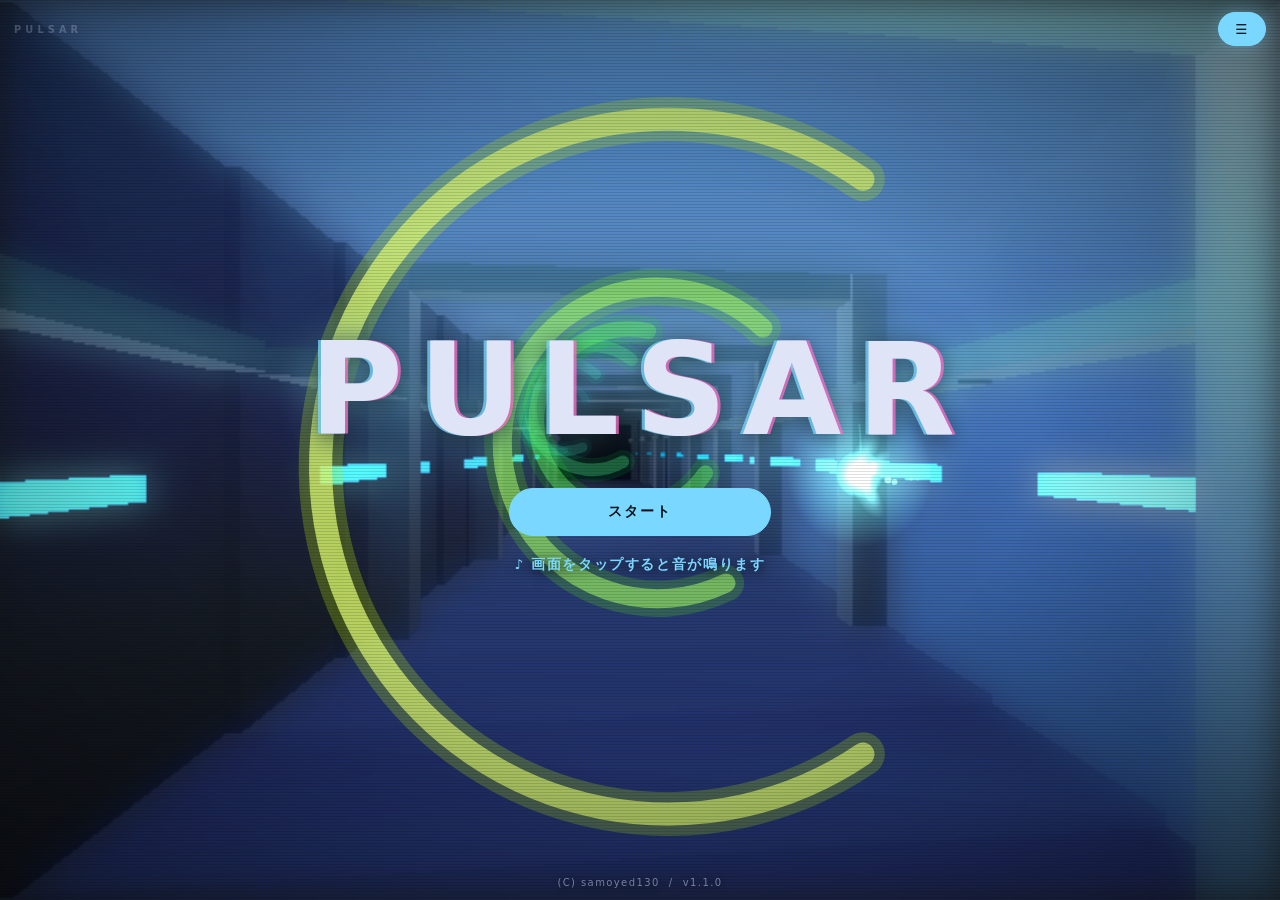
<file: index.html>
﻿<!DOCTYPE html>
<html lang="ja">
<head>
<meta charset="UTF-8">
<meta name="viewport" content="width=device-width, initial-scale=1.0, viewport-fit=cover">
<title>PULSAR</title>
<meta name="description" content="外部ライブラリを使わず、Canvas 2D と Web Audio だけで書いたメガデモ。トンネルの区間では画面に触れると操縦できます。">
<meta name="theme-color" content="#04050a">

<!--
  ホーム画面に追加したときは、ブラウザの枠なしで開く。

  iPhone の Safari には要素を全画面にする仕組みが無い（iPad は対応した）。
  ホーム画面から起動したときだけ、アドレスバーもツールバーも消える。
  メニューのフルスクリーンを出せない端末では、これが唯一の全画面になる。

  `apple-` の2つは、manifest に対応する前の Safari 向けの指定。
-->
<link rel="manifest" href="manifest.json">
<meta name="apple-mobile-web-app-capable" content="yes">
<meta name="apple-mobile-web-app-status-bar-style" content="black-translucent">
<meta name="apple-mobile-web-app-title" content="PULSAR">
<link rel="apple-touch-icon" href="assets/icon.svg?v=60">
<link rel="icon" href="assets/icon.svg?v=60" type="image/svg+xml">
<!--
  末尾の ?v= は、直したものを確実に届けるための版番号。

  GitHub Pages は 10 分間のキャッシュを指示するため、直後に開いた人は
  古いままの見た目になる。文字が読めないといった不具合を直しても、
  そのあいだは直っていないように見えてしまう。

  見た目や動きを直したら、この番号を1つ進めること。
-->
<link rel="stylesheet" href="style.css?v=60">
</head>
<body>

<canvas id="stage"></canvas>

<!-- 走査線と周辺減光。ブラウン管風の質感を CSS だけで足す -->
<div class="crt" aria-hidden="true"></div>
<div class="vignette" aria-hidden="true"></div>

<!--
  タイトル画面。背後ではデモが流れ続ける（アトラクトモード）。
  どこを押しても始まるよう、画面全体を受け口にしている。
-->
<div id="title">
  <div class="titleInner">
    <h1 class="titleLogo">PULSAR</h1>
    <!-- 開放済みのステージぶんだけボタンが並ぶ（起動時に組み立てる） -->
    <div class="stageSelect" id="stageSelect"></div>
    <p class="titleHint" id="titleHint">♪ 音を出して遊んでください</p>
  </div>

  <!--
    作者と版。タイトルにだけ出す。
    走り出したら画面から消し、遊びの邪魔をしない。
  -->
  <p class="titleFoot">(C) samoyed130 &nbsp;/&nbsp; v1.1.0</p>
</div>

<!--
  ステージ踏破などの知らせ。

  上の小さい行（signHead）は「どのステージの話か」を添えるためのもの。
  同じ「CLEAR!」でも、どこを抜けたのかが一目で分かる。
-->
<div id="banner" hidden aria-live="polite">
  <span class="signHead" id="bannerHead" hidden></span>
  <span id="bannerText"></span>
</div>

<!-- 3・2・1 のカウントダウン。ステージの頭では番号を添える -->
<div id="countdown" hidden aria-hidden="true">
  <span class="signHead" id="countdownHead" hidden></span>
  <span id="countdownNum">3</span>
</div>

<!-- 取り消せない操作の確認。訊く内容は開くときに差し替える -->
<div id="confirm" hidden>
  <div class="confirmPanel" role="dialog" aria-modal="true" aria-labelledby="confirmTitle">
    <h2 id="confirmTitle">タイトルへ戻りますか</h2>
    <div class="confirmButtons">
      <button id="confirmYes" type="button" class="primary">はい</button>
      <button id="confirmNo" type="button">いいえ</button>
    </div>
  </div>
</div>

<!--
  画面に出すのはメニューだけにする。
  設定はどれも遊びながら触るものではないので、常に並べておく必要がない。
  絵を覆う面積が減り、スマートフォンでは特に効く。
-->
<div id="hud">
  <span class="brand">PULSAR</span>
  <!-- 三本線だけで意味が通るので、文字は添えない（読み上げ用の名前は付ける） -->
  <button id="menuBtn" type="button" aria-label="メニュー">☰</button>
</div>

<!--
  FPS 表示。絵の上ではなく、画面の一番手前に置く。
  絵に描くとグレアでにじみ、メニューを開くとぼかしの向こう側になって
  読めなくなる。測るための数字なので、何にも邪魔されない場所に出す。
-->
<div id="fps" hidden aria-hidden="true"></div>

<!--
  メニュー。走行中に開くと一時停止を兼ねる。
  「止める」「設定する」「やめる」は同じ場面で使うものなので、
  入口を1つにまとめたほうが迷わない。
-->
<div id="menu" hidden>
  <!--
    見出しの「メニュー」は置かない。ここまで来た人には、並んでいる
    項目そのものが何の画面かを示している。読み上げ用の名前だけ付ける。
  -->
  <div class="menuPanel" role="dialog" aria-modal="true" aria-label="メニュー">
    <!-- 走行中だけ、今どのステージにいるかを出す -->
    <p class="menuStage" id="menuStage" hidden>ステージ 1</p>

    <div class="menuList">
      <button id="sensBtn" type="button">操作感度 ×1</button>
      <button id="guideBtn" type="button">ガイドサークル なし</button>
      <button id="bgBtn" type="button">背景 あり</button>
      <button id="smoothBtn" type="button">なめらか あり</button>
      <button id="soundBtn" type="button">♪ 音 あり</button>
      <!-- 対応していない端末（iPhone など）では、起動時に隠す -->
      <button id="fullBtn" type="button" hidden>フルスクリーン なし</button>
      <button id="helpBtn" type="button">あそびかた</button>
      <button id="softGlareBtn" type="button">疑似グレア固定 なし</button>
      <button id="fpsBtn" type="button">FPS表示 なし</button>
      <button id="testsBtn" type="button">APIテスト</button>
      <button id="resetBtn" type="button">設定初期化</button>
    </div>

    <div class="menuFooter">
      <button id="menuClose" type="button" class="primary">もどる</button>
      <button id="titleBtn" type="button">タイトルへ</button>
    </div>
  </div>
</div>

<!--
  走行情報。画面上の中央に、横一列で置く。

  視線はトンネルの中心（画面中央）に集まる。そこから目を大きく外さずに
  読めるよう、真上へ一列に並べる。

  出すのは「あとどれだけか（GOAL）」と「残り時間（TIME）」だけ。
  どちらも数字でしか分からない。勢いは画面を流れる風の線が、
  ステージ番号は景色と曲が伝えるので、文字にする必要がない。
-->
<div id="panel" class="hidden" aria-live="off">
  <div class="stat">
    <span class="statLabel">GOAL</span>
    <span class="statValue">
      <!--
        桁を埋める 0 は、場所だけ取って見えないようにする（.pad）。
        数字の位置を固定したいだけで、0 そのものを読ませたいわけではない。
      -->
      <i class="pad" id="distPad">00</i><span id="scoreDist">0</span><span
        class="statSub">%</span>
    </span>
  </div>

  <div class="stat">
    <span class="statLabel">TIME</span>
    <span class="statValue" id="scoreTime">2:00</span>
  </div>

</div>

<!-- リザルト。持ち時間を使い切ると出る -->
<div id="result" hidden>
  <div class="resultPanel" role="dialog" aria-modal="true" aria-labelledby="resultTitle">
    <h2 id="resultTitle">TIME UP</h2>
    <p class="resultLead">走行が終わりました。</p>

    <dl class="resultStats">
      <div><dt>STAGE</dt><dd id="rsStage">1 / 6</dd></div>
      <div><dt>GOAL</dt><dd id="rsDist">0%</dd></div>
      <div><dt>MAX COMBO</dt><dd id="rsCombo">0</dd></div>
      <div><dt>ITEMS</dt><dd id="rsItems">0</dd></div>
      <div><dt>TIME GAINED</dt><dd id="rsGained">0s</dd></div>
      <div><dt>PASSED</dt><dd id="rsPassed">0</dd></div>
      <div><dt>CRASHED</dt><dd id="rsHits">0</dd></div>
    </dl>

    <p class="resultNote" id="rsNote"></p>

    <div class="resultButtons">
      <button id="retryBtn" type="button" class="primary">もう一度あそぶ</button>
      <button id="resultTitleBtn" type="button">タイトルへ</button>
    </div>
  </div>
</div>

<!--
  単体テストの結果。メニューの APIテストから開く。

  別のタブで開くのをやめ、この画面の中で見せる。テストは作品と同じ
  ファイルを読み込んで動かすため、別の窓に置くと「どちらのページの音か」
  「どちらの設定が変わったのか」が分かりにくくなる。

  中身は枠（iframe）に閉じて読み込む。テストは設定を切り替える関数も
  そのまま呼ぶので、遊んでいるページと同じ場所で走らせるわけにはいかない。
  読み込むのは初めて開いたときだけ。
-->
<div id="tests" hidden>
  <div class="testsPanel" role="dialog" aria-modal="true" aria-labelledby="testsTitle">
    <h2 id="testsTitle">APIテスト</h2>
    <iframe id="testsFrame" title="単体テストの結果"></iframe>
    <div class="testsFooter">
      <button id="testsCopy" type="button">クリップボードにコピー</button>
      <button id="testsClose" type="button">とじる</button>
    </div>
  </div>
</div>

<!-- 操作説明。あそびかたボタンから開く -->
<div id="help" hidden>
  <div class="helpPanel" role="dialog" aria-modal="true" aria-labelledby="helpTitle">
    <h2 id="helpTitle">あそびかた</h2>

    <p class="helpLead">
      これは自動で流れ続けるデモです。<strong>画面に触れると、そのままゲームになります。</strong>
    </p>

    <h3>操作</h3>
    <table class="helpTable">
      <tbody>
        <tr>
          <th>一本指で動かす</th>
          <td>動かした量だけ自機が回ります。画面のどこを触っても構いません。自機が輪の左右にいるときは、上下に動かすほうが自然に回せます。</td>
        </tr>
        <tr>
          <th>マウスを動かす</th>
          <td>マウスの向きへ自機が回り込みます。トンネルの中心から見た方向が、そのまま自機の位置です。</td>
        </tr>
        <tr>
          <th>← → ↑ ↓キー</th>
          <td>自機を輪に沿って回します。上下キーは、押した向きへ自機が回り込みます。</td>
        </tr>
        <tr>
          <th>触れずに待つ</th>
          <td>自動操縦に戻り、デモとして流れ続けます。</td>
        </tr>
        <tr>
          <th>スマートフォン</th>
          <td>
            <strong>縦持ちを推奨します。</strong>
            片手で持ったまま、親指を左右に滑らせるだけで操作できます。
          </td>
        </tr>
        <tr>
          <th>全画面で遊ぶ</th>
          <td>
            メニューの <strong>フルスクリーン</strong> で画面いっぱいになります。
            iPhone の Safari はこの仕組みに対応していないため、
            <strong>共有 →「ホーム画面に追加」</strong>をして、そこから開いてください。
            アドレスバーもツールバーも消えた状態で遊べます。
          </td>
        </tr>
      </tbody>
    </table>

    <h3>キーボード</h3>
    <table class="helpTable">
      <tbody>
        <tr>
          <th>← →</th>
          <td>
            自機を回す。押している間はキーが優先され、離してもその場に留まります。
            もう一度マウスを動かすと、そちらへ主導権が戻ります。
          </td>
        </tr>
        <tr><th>P / Space</th><td>メニューの開閉（走行中は一時停止）</td></tr>
        <tr><th>H / ?</th><td>この説明を開閉</td></tr>
        <tr><th>M</th><td>音のあり・なし</td></tr>
        <tr><th>B</th><td>立体背景のあり・なし</td></tr>
        <tr><th>R</th><td>なめらかな塗りのあり・なし</td></tr>
        <tr><th>F</th><td>フルスクリーンの切り替え</td></tr>
        <tr><th>S</th><td>操作感度を次の段階へ</td></tr>
        <tr><th>T</th><td>タイトルへ戻る（確認あり）</td></tr>
        <tr><th>1〜6</th><td>タイトルで、そのステージから開始</td></tr>
        <tr><th>Enter</th><td>リザルトでもう一度あそぶ / 確認に「はい」</td></tr>
        <tr><th>Esc</th><td>開いているものを閉じる</td></tr>
      </tbody>
    </table>

    <h3>ルール</h3>
    <ul class="helpList">
      <li>迫ってくるリングには<strong>切れ目</strong>があります。そこを通り抜けてください。</li>
      <li>
        切れ目には<strong>虹色の立方体</strong>が浮かんでいることがあります。触れると
        持ち時間が4秒延びます。切れ目の端寄りにあるので、安全に抜けるか
        時間を取りにいくかの選択になります。
      </li>
      <li>進むほど加速し、リングの間隔が詰まって見えます。</li>
      <li>ぶつかっても<strong>終わりません</strong>。画面が赤く弾けて減速し、そのまま走り続けます。</li>
      <li>抜けたステージはこの端末に記録され、次回からタイトルで選べます。</li>
      <li>
        <strong>ステージは全6つ。</strong>持ち時間2分のあいだに 800 進むと次へ。
        先へ行くほど切れ目が狭く、拾える立体も減り、通路の景色と曲が変わります。
      </li>
      <li>時間切れで終了です。6つすべて抜けられたら踏破。</li>
    </ul>

    <h3>デモについて</h3>
    <ul class="helpList">
      <li>5つの場面が約53秒で一周します。タイトルで画面を押すと、いつでもトンネルの場面へ戻せます。</li>
      <li>
        設定は右上の <strong>メニュー</strong> にまとめてあります。
        走行中に開くと一時停止になり、閉じると数えてから走り出します。
      </li>
      <li>
        <strong>♪ 音</strong> のあり・なし。音源ファイルは使わず、その場で合成しています。
        鳴らない場合は端末がマナーモードになっていないかご確認ください。
      </li>
      <li>
        <strong>操作感度</strong> で、指の動きに対する自機の機敏さを
        5段階（×1/4 〜 ×4）から選べます。細かく狙うなら遅く、素早く振るなら速く。
      </li>
      <li>
        <strong>ガイドサークル</strong> で、自機が動く円を常に出せます（既定は なし）。
        出していなくても、走り始めの数秒だけは出て静かに消えます。
      </li>
      <li>
        <strong>背景</strong> で、トンネルの立体背景を切り替えられます。
        面の数だけ描画に時間がかかるため、動きが重い端末では切ってください。
      </li>
      <li>
        <strong>なめらか</strong> で、立体背景の塗り方を切り替えられます。
        入れているときは、三角形を1画素ずつ塗る自前の描画を使います。
      </li>
      <li>
        <strong>設定初期化</strong> で、保存した設定と開放済みステージを消せます。
        <strong>APIテスト</strong> では、この作品の単体テストをその場で実行できます。
      </li>
      <li>外部ライブラリは一切使っていません。Canvas 2D と Web Audio のみです。</li>
    </ul>

    <button id="helpClose" type="button">とじる</button>
  </div>
</div>

<noscript>
  <p class="noscript">この作品は JavaScript で描画しています。有効にしてご覧ください。</p>
</noscript>

<script src="src/store.js?v=60"></script>
<script src="src/mathx.js?v=60"></script>
<script src="src/raster.js?v=60"></script>
<script src="src/mesh3d.js?v=60"></script>
<script src="src/sound.js?v=60"></script>
<script src="src/game.js?v=60"></script>
<script src="src/scenes.js?v=60"></script>
<script src="src/main.js?v=60"></script>
<script>
  // 読み込み順に依存するため、起動はここで1度だけ行う。
  PULSAR.app.boot();

  (function () {
    'use strict';

    var soundBtn = document.getElementById('soundBtn');

    /**
     * ボタンの見た目を合わせる。
     * 実際に鳴っているかではなく「音を出したい状態か」で判断する。
     * 端末が一時的に音声を中断しても、表示が勝手に戻らないようにするため。
     */
    function syncSoundButton() {
      var on = PULSAR.sound.isOn();
      // 他の項目と同じく「今どうなっているか」を出す。
      // 「音を止める」のように押したあとの結果を書くと、他の項目と
      // 読み方が逆になり、どちらの意味なのか分からなくなる。
      soundBtn.textContent = on ? '♪ 音 あり' : '♪ 音 なし';
      soundBtn.classList.toggle('on', on);
    }

    soundBtn.addEventListener('click', function () {
      if (PULSAR.sound.isMuted()) {
        PULSAR.sound.turnOn();
      } else {
        PULSAR.sound.setMuted(true);
      }
      // 起動直後は state が running になるまで一瞬かかるため、少し待って同期する。
      setTimeout(syncSoundButton, 60);
    });

    // 画面に触れた時点でも音は起動し、タブを離れると自動で止まる。
    // ボタン側から起きた変化ではないため、定期的に実状態へ合わせる。
    window.setInterval(function () {
      syncSoundButton();
      syncTitleHint();
      // 合図や知らせの最中は開けない。押せないことを見た目でも示す。
      menuBtn.disabled = PULSAR.app.isBusy();
    }, 700);

    /**
     * タイトルの一言を、いま音が鳴っているかで書き分ける。
     *
     * ブラウザは、利用者が一度も触れていないページから音を出させない。
     * iPhone には例外が無いため、開いただけのタイトルは必ず無音になる。
     * それを黙っていると「壊れている」と読まれるので、鳴っていない間は
     * 何をすれば鳴るのかを書く。鳴り始めたら誘い文句へ戻す。
     */
    function syncTitleHint() {
      if (!titleHint || title.hidden) return;
      titleHint.textContent = PULSAR.sound.isPlaying()
        ? '♪ 音を出して遊んでください'
        : '♪ 画面をタップすると音が鳴ります';
    }

    var title = document.getElementById('title');
    var stageSelect = document.getElementById('stageSelect');
    var titleHint = document.getElementById('titleHint');

    /**
     * タイトル画面の表示を切り替える。
     * 走行中にしか意味のないボタンは、ここで併せて出し入れする。
     * @param {boolean} show 見せるなら true
     */
    function setTitle(show) {
      title.hidden = !show;
      document.body.classList.toggle('on-title', show);
    }

    /**
     * 指定したステージから遊び始める。
     * @param {number} stage ステージ番号
     */
    function startPlaying(stage) {
      setTitle(false);
      PULSAR.sound.turnOn();   // 操作を起点にしないと音は鳴らせない
      PULSAR.app.startGame(stage);
    }

    /**
     * 開放済みのステージぶんだけ、開始ボタンを並べ直す。
     * 抜けたステージは次回以降そこから始められる（端末に保存される）。
     */
    function buildStageSelect() {
      var unlocked = PULSAR.game.unlockedStage();
      stageSelect.textContent = '';

      for (var s = 1; s <= unlocked; s++) {
        var btn = document.createElement('button');
        btn.type = 'button';
        btn.className = 'startBtn' + (s === 1 ? ' primary' : '');
        // 選べるのが1つだけなら、選択肢ではなく単なる開始ボタンとして見せる。
        btn.textContent = unlocked === 1 ? 'スタート' : 'ステージ ' + s + ' から';
        btn.setAttribute('data-stage', String(s));
        stageSelect.appendChild(btn);
      }

      // 音はこの作品の半分を占めるので、遊ぶ前に必ず伝える。
      // 実際に鳴っているかで文言が変わる（syncTitleHint）。
      titleHint.textContent = '♪ 画面をタップすると音が鳴ります';
    }

    stageSelect.addEventListener('click', function (e) {
      var btn = e.target.closest ? e.target.closest('button[data-stage]') : null;
      if (!btn) return;
      startPlaying(parseInt(btn.getAttribute('data-stage'), 10));
    });

    // タイトル画面でどこかを押したら、自動操縦の場面へ戻す。
    // 幾何学的な場面を眺めている途中でも、作品の中身をすぐ見せられる。
    title.addEventListener('pointerdown', function (e) {
      if (e.target && e.target.closest && e.target.closest('button')) return;

      /*
       * ここは音を出す機会でもある。
       *
       * 触れたときに起こすだけ（sound.wake）だと、以前に「音 なし」を
       * 選んだ端末では何も起きない。その状態はタイトルからは見えず、
       * 遊び始めた瞬間に鳴り出す（開始は turnOn で保存内容を問わない）
       * ため、「タイトルだけ鳴らない」という形で表に出ていた。
       *
       * タイトルは「♪ 音を出して遊んでください」と誘っている場所なので、
       * ここを押すのは開始ボタンと同じく「音を出す」意思として扱う。
       * 止めたい人はメニューからいつでも切れる。
       */
      PULSAR.sound.turnOn();

      PULSAR.app.showAutoplay();
    });

    buildStageSelect();
    setTitle(true);   // 起動時はタイトル画面から始まる

    // --- キーボードショートカット ---
    //
    // 押せるボタンはすべてキーからも触れるようにする。
    // 戻り値が true なら、ブラウザ側の既定の動作を止める。
    /** ボタンに焦点が当たっているか（スペースの扱いを分けるため）。 */
    function onButton() {
      var el = document.activeElement;
      return !!el && el.tagName === 'BUTTON';
    }

    PULSAR.app.onShortcut = function (key) {
      var k = key.length === 1 ? key.toLowerCase() : key;

      // 逃げ道。開いているものを閉じる
      if (k === 'Escape') {
        if (!confirmEl.hidden) { closeConfirm(true); return true; }
        if (!testsEl.hidden) { setTests(false); return true; }
        if (!help.hidden) { setHelp(false); return true; }
        if (!menuEl.hidden) { setMenu(false); return true; }
        return false;
      }

      // 確認が出ている間は、その返事だけを受け付ける
      if (!confirmEl.hidden) {
        if (k === 'y' || k === 'Enter') { confirmYesBtn.click(); return true; }
        if (k === 'n') { closeConfirm(true); return true; }
        return false;
      }

      // リザルトが出ている間は、もう一度あそぶ
      if (!resultEl.hidden && k === 'Enter') {
        PULSAR.app.retry();
        return true;
      }

      var onTitle = !title.hidden;

      // タイトルでは数字キーでステージを選ぶ
      if (onTitle && k >= '1' && k <= '9') {
        var n = parseInt(k, 10);
        if (n <= PULSAR.game.unlockedStage()) { startPlaying(n); return true; }
        return false;
      }

      if (k === 'h' || k === '?') { setHelp(help.hidden); return true; }
      if (k === 'm') { soundBtn.click(); return true; }
      if (k === 'b') { bgBtn.click(); return true; }
      if (k === 'r') { smoothBtn.click(); return true; }
      // 対応していない端末では、ボタン自体を隠してある
      if (k === 'f' && !fullBtn.hidden) { fullBtn.click(); return true; }
      if (k === 's') { sensBtn.click(); return true; }

      // メニューの開閉。走行中はこれが一時停止を兼ねる。
      //
      // スペースはボタンを押すキーでもあるため、ボタンに焦点があるときは
      // そちらへ譲る。でないと、押したボタンとメニューが同時に反応する。
      if (k === 'p' || (k === ' ' && !onButton())) {
        setMenu(menuEl.hidden);
        return true;   // 合図の最中でも、画面が動かないよう受け取っておく
      }

      if (k === 't' && !onTitle) { titleBtn.click(); return true; }

      return false;
    };

    // --- 操作の速さ（押すたびに段階が進む） ---

    var sensBtn = document.getElementById('sensBtn');
    var SENS_LABELS = { 0.25: '×1/4', 0.5: '×1/2', 1: '×1', 2: '×2', 4: '×4' };

    /** ボタンの表示を今の段階に合わせる。 */
    function syncSensButton() {
      var now = PULSAR.game.getSensitivity();
      sensBtn.textContent = '操作感度 ' + (SENS_LABELS[now] || ('×' + now));
      // 等倍から外れているときだけ、設定を変えていることが分かるようにする
      sensBtn.classList.toggle('on', now !== 1);
    }

    sensBtn.addEventListener('click', function () {
      var steps = PULSAR.game.SENSITIVITY_STEPS;
      var now = PULSAR.game.getSensitivity();
      var i = steps.indexOf(now);
      PULSAR.game.setSensitivity(steps[(i + 1) % steps.length]);
      syncSensButton();
    });

    syncSensButton();

    // --- カーソルのガイド輪 ---

    var guideBtn = document.getElementById('guideBtn');

    /** ガイドボタンの表示を今の設定に合わせる。 */
    function syncGuideButton() {
      var on = PULSAR.game.isGuide();
      guideBtn.textContent = on ? 'ガイドサークル あり' : 'ガイドサークル なし';
      guideBtn.classList.toggle('on', on);
    }

    guideBtn.addEventListener('click', function () {
      PULSAR.game.setGuide(!PULSAR.game.isGuide());
      syncGuideButton();
      PULSAR.app.requestRender();
    });

    syncGuideButton();

    var bgBtn = document.getElementById('bgBtn');

    /** 背景ボタンの見た目を現在の設定に合わせる。 */
    function syncBgButton() {
      var on = PULSAR.scenes.isRaymarch();
      bgBtn.textContent = on ? '背景 あり' : '背景 なし';
      bgBtn.classList.toggle('on', on);
    }

    bgBtn.addEventListener('click', function () {
      PULSAR.scenes.setRaymarch(!PULSAR.scenes.isRaymarch());
      syncBgButton();
      // 止まっている最中でも、変えた結果をその場で見せる
      PULSAR.app.requestRender();
    });
    syncBgButton();

    var smoothBtn = document.getElementById('smoothBtn');

    /** なめらか塗りボタンの見た目を現在の設定に合わせる。 */
    function syncSmoothButton() {
      var on = PULSAR.scenes.isSmooth();
      smoothBtn.textContent = on ? 'なめらか あり' : 'なめらか なし';
      smoothBtn.classList.toggle('on', on);
    }

    smoothBtn.addEventListener('click', function () {
      PULSAR.scenes.setSmooth(!PULSAR.scenes.isSmooth());
      syncSmoothButton();
      PULSAR.app.requestRender();
    });
    syncSmoothButton();

    // --- フルスクリーン ---

    var fullBtn = document.getElementById('fullBtn');

    /**
     * この端末でフルスクリーンにできるか。
     *
     * iPhone の Safari は動画にしか対応していないため、関数そのものが無い。
     * 押しても何も起きないボタンは、壊れているようにしか見えないので出さない。
     */
    function canFullscreen() {
      var el = document.documentElement;
      return !!(el.requestFullscreen || el.webkitRequestFullscreen);
    }

    /** 今フルスクリーンか。 */
    function isFullscreen() {
      return !!(document.fullscreenElement || document.webkitFullscreenElement);
    }

    /** ボタンの表記を今の状態に合わせる。 */
    function syncFullButton() {
      var on = isFullscreen();
      fullBtn.textContent = on ? 'フルスクリーン あり' : 'フルスクリーン なし';
      fullBtn.classList.toggle('on', on);
    }

    /**
     * すでにホーム画面から起動しているか。
     *
     * その場合はブラウザの枠が無いので、全画面の案内は要らない。
     */
    function isStandalone() {
      return !!(navigator.standalone ||
                (window.matchMedia &&
                 window.matchMedia('(display-mode: fullscreen), (display-mode: standalone)').matches));
    }

    if (!canFullscreen() && !isStandalone()) {
      /*
       * 全画面にできない端末（iPhone の Safari など）では、代わりに
       * ホーム画面へ追加する道を案内する。
       *
       * ホーム画面から起動したときだけ、アドレスバーもツールバーも
       * 消える。押しても何も起きないボタンを置くよりは、できる方法を
       * 伝えたほうがよい。
       */
      fullBtn.hidden = false;
      fullBtn.disabled = true;
      fullBtn.textContent = '全画面はホーム画面に追加';
    }

    if (canFullscreen()) {
      fullBtn.hidden = false;

      fullBtn.addEventListener('click', function () {
        var el = document.documentElement;

        if (isFullscreen()) {
          if (document.exitFullscreen) document.exitFullscreen();
          else if (document.webkitExitFullscreen) document.webkitExitFullscreen();
        } else if (el.requestFullscreen) {
          // 断られることがある（設定で禁じている場合など）。
          // 受け取らないと「未処理の拒否」として記録が汚れる。
          var p = el.requestFullscreen();
          if (p && p.catch) p.catch(function () {});
        } else {
          el.webkitRequestFullscreen();
        }
      });

      // Esc や F11 でも状態は変わる。ボタンの表記はそちらにも追従させる。
      document.addEventListener('fullscreenchange', syncFullButton);
      document.addEventListener('webkitfullscreenchange', syncFullButton);
      syncFullButton();
    }

    // --- 疑似グレアの固定（ぼかしを使わない経路を見比べるため） ---

    var softGlareBtn = document.getElementById('softGlareBtn');

    /** 疑似グレアのボタンの見た目を現在の設定に合わせる。 */
    function syncSoftGlareButton() {
      var on = PULSAR.app.isSoftGlare();
      softGlareBtn.textContent = on ? '疑似グレア固定 あり' : '疑似グレア固定 なし';
      softGlareBtn.classList.toggle('on', on);
    }

    softGlareBtn.addEventListener('click', function () {
      PULSAR.app.setSoftGlare(!PULSAR.app.isSoftGlare());
      syncSoftGlareButton();
    });
    syncSoftGlareButton();

    // --- FPS 表示 ---

    var fpsBtn = document.getElementById('fpsBtn');

    /** FPS ボタンの見た目を現在の設定に合わせる。 */
    function syncFpsButton() {
      var on = PULSAR.app.isFps();
      fpsBtn.textContent = on ? 'FPS表示 あり' : 'FPS表示 なし';
      fpsBtn.classList.toggle('on', on);
    }

    fpsBtn.addEventListener('click', function () {
      PULSAR.app.setFps(!PULSAR.app.isFps());
      syncFpsButton();
    });
    syncFpsButton();

    document.getElementById('retryBtn').addEventListener('click', function () {
      PULSAR.app.retry();
    });

    // --- メニュー（走行中は一時停止を兼ねる） ---

    var menuEl = document.getElementById('menu');
    var menuBtn = document.getElementById('menuBtn');
    var menuCloseBtn = document.getElementById('menuClose');
    var menuStageEl = document.getElementById('menuStage');

    /**
     * 開いているものが1つでもあれば止め、すべて閉じたときだけ再開する。
     *
     * 止める理由を画面ごとに分けると、メニューから説明へ移る一瞬だけ
     * 走り出してしまう。「何かが開いているか」という1つの問いに
     * まとめることで、そういう隙間がなくなる。
     */
    function syncOverlayPause() {
      var open = !menuEl.hidden || !help.hidden ||
                 !confirmEl.hidden || !testsEl.hidden;

      /*
       * 止めるのは走っている最中だけ。
       *
       * タイトルで流れているのは自動操縦のデモで、止める理由がない。
       * それどころか、止めてしまうと背景や音の設定を変えても画面が
       * 固まったままで、何が変わったのか分からなくなる。
       */
      if (open && PULSAR.app.isPlaying()) PULSAR.app.setPaused('dialog', true);
      else PULSAR.app.closeDialog();   // 閉じたときは合図を挟んでから戻る
    }

    /**
     * メニューの開閉。
     * @param {boolean} open 開くなら true
     */
    function setMenu(open) {
      // 合図や知らせの最中は開かせない。そこでの停止は演出であって、
      // 利用者が触れるものではない。
      if (open && PULSAR.app.isBusy()) return;

      /*
       * ボタンを押すのも利用者の操作なので、ここを音声を起こす機会にする。
       *
       * ブラウザは操作を起点にしないと音声を起こさせない。これまでは
       * 絵に触れたときだけを起点にしていたため、メニューだけを触って
       * いる間は無音のままだった。
       */
      PULSAR.sound.keepAlive();

      menuEl.hidden = !open;
      menuBtn.classList.toggle('on', open);

      // 走行中に開いたときだけ、戻るボタンが「再開」の意味になる。
      var playing = PULSAR.app.isPlaying();
      menuCloseBtn.textContent = playing ? '再開する' : 'もどる';

      // ステージ番号も走行中だけ。タイトルでは意味を持たない。
      menuStageEl.hidden = !playing;
      if (playing) {
        menuStageEl.textContent = 'ステージ ' + PULSAR.game.state.stage;
      }

      syncOverlayPause();
    }

    menuBtn.addEventListener('click', function () { setMenu(menuEl.hidden); });
    menuCloseBtn.addEventListener('click', function () { setMenu(false); });

    // 枠の外を押しても閉じる。片手で持っているときに戻りやすい。
    menuEl.addEventListener('click', function (e) {
      if (e.target === menuEl) setMenu(false);
    });

    // --- 取り消せない操作の確認 ---

    var confirmEl = document.getElementById('confirm');
    var confirmYesBtn = document.getElementById('confirmYes');
    var confirmTitleEl = document.getElementById('confirmTitle');
    var titleBtn = document.getElementById('titleBtn');
    var resultEl = document.getElementById('result');

    /** 「はい」を選んだときに行うこと。閉じるまで覚えておく。 */
    var confirmAction = null;

    /**
     * 確認の表示を切り替える。開いている間はゲームを止める。
     *
     * 訊く内容と、承諾されたときの処理を毎回渡す形にしている。
     * 確認が要る操作はこれから増えるので、画面を作り分けるより
     * 1つを使い回すほうが、見た目も受け答えも揃う。
     *
     * @param {Array<string>} lines 訊く内容。1要素が1行になる
     * @param {Function} action 「はい」を選んだときの処理
     */
    function openConfirm(lines, action) {
      // 1文が長いと読点の位置で勝手に折り返され、どこで切れるかが
      // 画面幅任せになる。行はこちらで決める。
      confirmTitleEl.textContent = '';
      for (var i = 0; i < lines.length; i++) {
        if (i > 0) confirmTitleEl.appendChild(document.createElement('br'));
        confirmTitleEl.appendChild(document.createTextNode(lines[i]));
      }

      confirmAction = action || null;
      confirmEl.hidden = false;
      // 確認はメニューから開くので、開いている間はメニューを畳む
      menuEl.hidden = true;
      syncOverlayPause();
    }

    /**
     * 確認を閉じる。
     *
     * @param {boolean} backToMenu 呼び出し元のメニューへ戻すなら true。
     *   断ったときは、いきなり走り出すのではなく開いた場所へ帰す。
     *   承諾したときは、続けて別の画面へ移るので戻さない。
     */
    function closeConfirm(backToMenu) {
      confirmEl.hidden = true;
      confirmAction = null;

      if (backToMenu) setMenu(true);
      else syncOverlayPause();
    }

    titleBtn.addEventListener('click', function () {
      openConfirm(['タイトルへ戻ります。', '本当によろしいですか？'], function () {
        PULSAR.app.showAutoplay();
        buildStageSelect();   // 途中で開放されたステージを反映する
        setTitle(true);
      });
    });

    // --- 設定を初期化する ---

    document.getElementById('resetBtn').addEventListener('click', function () {
      // タイトルにいるなら「戻ります」と断る必要がない。
      // 起きないことを予告されると、かえって身構えてしまう。
      var lines = title.hidden
        ? ['初期化後タイトルに戻ります。', '本当によろしいですか？']
        : ['本当によろしいですか？'];

      openConfirm(lines, function () {
        PULSAR.store.clear();

        /*
         * 消したあとは読み込み直す。
         *
         * 各所が持っている今の設定を1つずつ既定へ戻して回ることもできるが、
         * 戻し忘れが1つあると「消したのに直らない」という分かりにくい形で
         * 残る。読み込み直せば、起動時と同じ経路を必ず通る。
         */
        location.reload();
      });
    });

    document.getElementById('confirmNo').addEventListener('click', function () {
      closeConfirm(true);
    });

    confirmYesBtn.addEventListener('click', function () {
      // 閉じる処理で消えてしまうので、先に受け取っておく
      var act = confirmAction;
      closeConfirm(false);
      if (act) act();
    });

    confirmEl.addEventListener('click', function (e) {
      if (e.target === confirmEl) closeConfirm(true);
    });

    // リザルトからは確認なしでタイトルへ戻す（走行はもう終わっているため）
    document.getElementById('resultTitleBtn').addEventListener('click', function () {
      PULSAR.app.showAutoplay();
      buildStageSelect();
      setTitle(true);
    });

    var help = document.getElementById('help');
    var helpBtn = document.getElementById('helpBtn');

    /**
     * 説明の表示を切り替える。
     * 読んでいるあいだに持ち時間が減り続けるのは理不尽なので、
     * 開いている間は止める（止める判断は syncOverlayPause に任せる）。
     * @param {boolean} open 開くなら true
     */
    function setHelp(open) {
      help.hidden = !open;
      helpBtn.classList.toggle('on', open);

      // 説明はメニューから開くので、開いている間はメニューを畳む。
      // 二重に重なると、どちらを閉じれば戻れるのか分からなくなる。
      //
      // 閉じたら、そのまま走り出さずにメニューへ戻す。開いた場所へ
      // 帰るのが素直で、読み終えた直後にリングが迫るのも避けられる。
      if (open) {
        menuEl.hidden = true;
        syncOverlayPause();
      } else {
        setMenu(true);   // ボタンの表記もここで整う
      }
    }

    helpBtn.addEventListener('click', function () { setHelp(help.hidden); });
    document.getElementById('helpClose').addEventListener('click', function () { setHelp(false); });
    help.addEventListener('click', function (e) {
      if (e.target === help) setHelp(false);
    });

    // --- 単体テストの結果 ---

    var testsEl = document.getElementById('tests');
    var testsFrame = document.getElementById('testsFrame');
    var testsBtn = document.getElementById('testsBtn');

    /**
     * テストの結果の表示を切り替える。あそびかたと同じ扱いにする。
     * @param {boolean} open 開くなら true
     */
    function setTests(open) {
      testsEl.hidden = !open;
      testsBtn.classList.toggle('on', open);

      // 押した操作を、音声を起こす機会として使う（setMenu と同じ理由）
      PULSAR.sound.keepAlive();

      // 読み込むのは初めて開いたときだけ。開くたびに走らせ直すと、
      // 結果を眺めている最中に消えて出直すことになる。
      if (open && !testsFrame.getAttribute('src')) {
        // 版番号は作品側と揃える（古いまま読み込まれるのを避ける）
        testsFrame.setAttribute('src', 'test.html?v=60');
      }

      if (open) {
        menuEl.hidden = true;
        syncOverlayPause();
      } else {
        setMenu(true);
      }
    }

    var testsCopyBtn = document.getElementById('testsCopy');

    /**
     * 結果の文字を取り出す。
     *
     * 枠の中は同じ場所から読み込んだ文書なので、そのまま中身を読める。
     * 読み込みが終わる前や、まだ開いたことがないときは空になる。
     *
     * @returns {string} 結果の文字（取り出せなければ空）
     */
    function testsText() {
      try {
        var doc = testsFrame.contentDocument;
        return (doc && doc.body) ? doc.body.innerText : '';
      } catch (e) {
        return '';
      }
    }

    testsCopyBtn.addEventListener('click', function () {
      var text = testsText();
      if (!text) return;

      /** 押した手応えを、ボタンの表記そのもので返す。 */
      function done(ok) {
        testsCopyBtn.textContent = ok ? 'コピーしました' : 'コピーできません';
        window.setTimeout(function () {
          testsCopyBtn.textContent = 'クリップボードにコピー';
        }, 1600);
      }

      // 新しい書き込み方が使えない環境（古い端末や http のページ）もあるため、
      // 選択して複写する昔ながらの方法を控えに置く。
      if (navigator.clipboard && navigator.clipboard.writeText) {
        navigator.clipboard.writeText(text).then(function () { done(true); },
                                                 function () { done(false); });
        return;
      }

      var area = document.createElement('textarea');
      area.value = text;
      // 画面の外へ置く。見えるところに出すと、一瞬ちらついてしまう。
      area.style.position = 'fixed';
      area.style.left = '-9999px';
      document.body.appendChild(area);
      area.select();

      var ok = false;
      try { ok = document.execCommand('copy'); } catch (e) { ok = false; }

      document.body.removeChild(area);
      done(ok);
    });

    testsBtn.addEventListener('click', function () { setTests(true); });
    document.getElementById('testsClose').addEventListener('click', function () { setTests(false); });
    testsEl.addEventListener('click', function (e) {
      if (e.target === testsEl) setTests(false);
    });
  })();
</script>
</body>
</html>
</file>
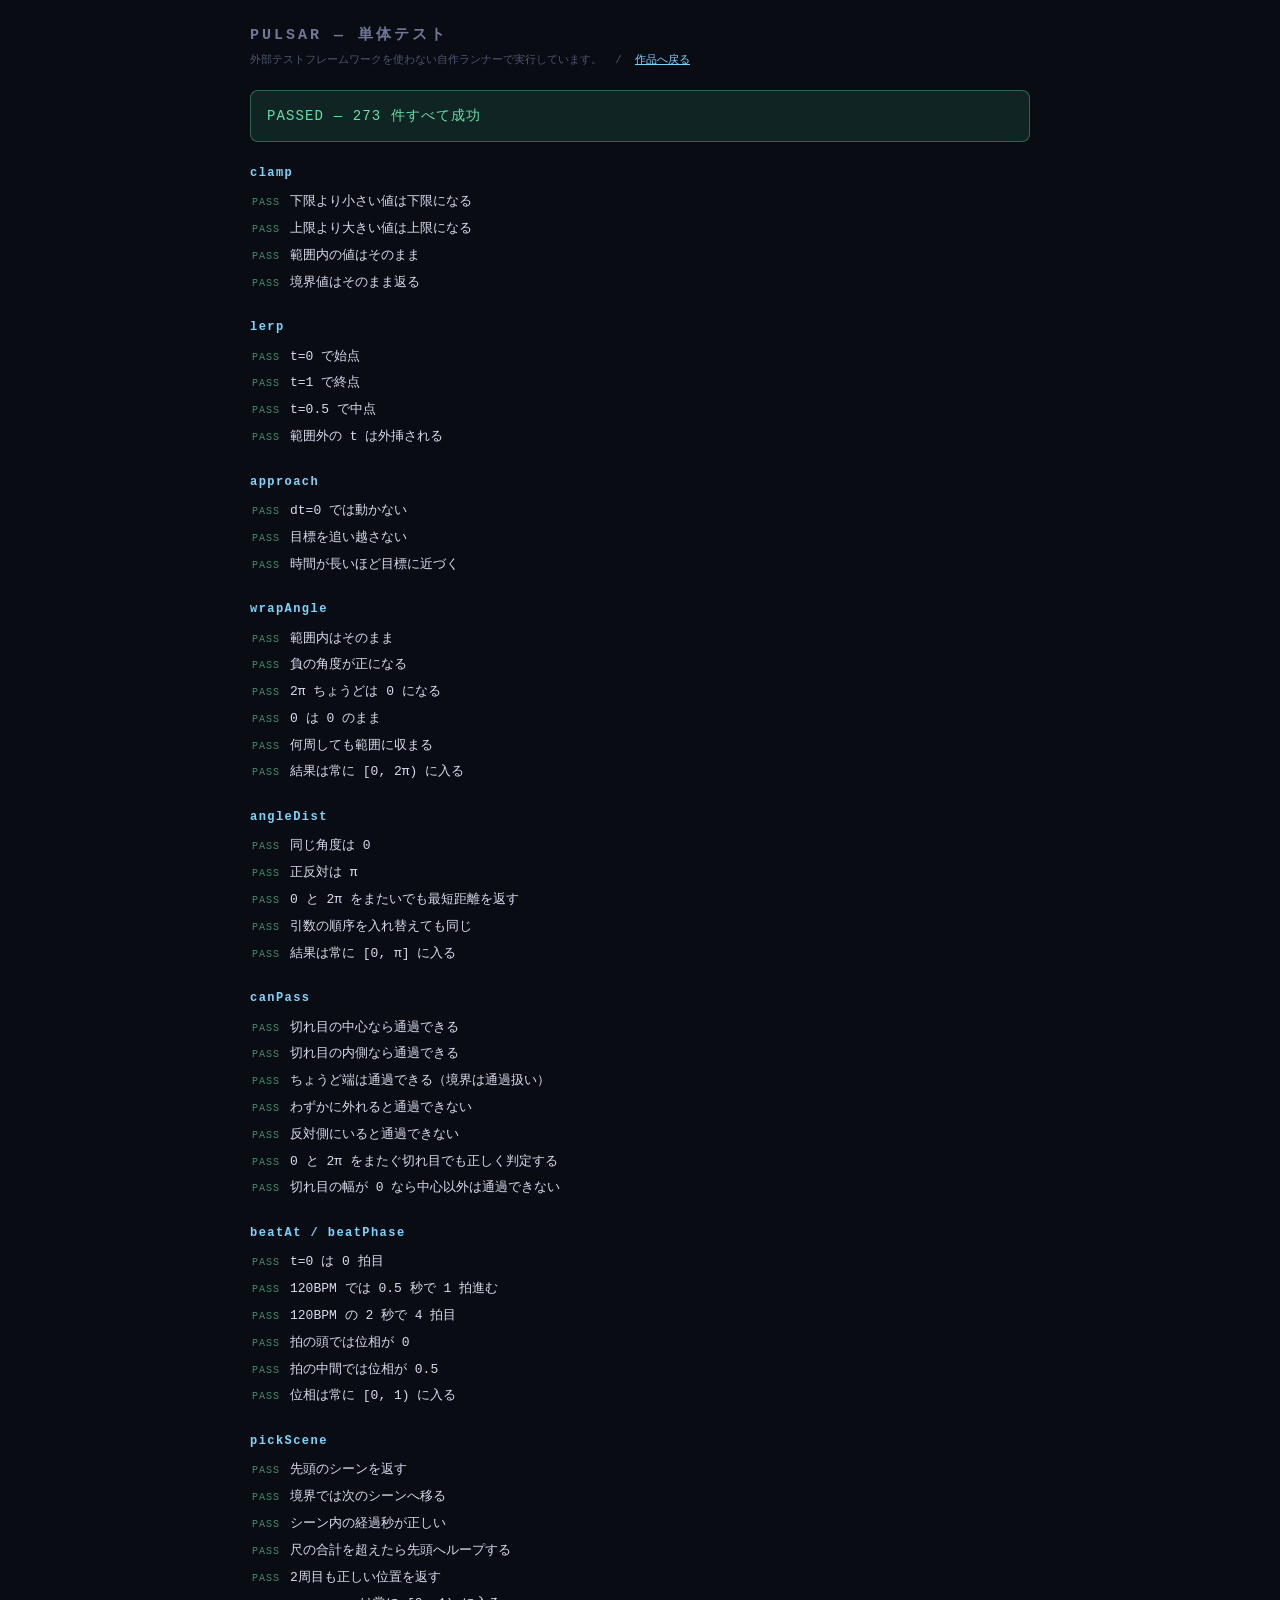
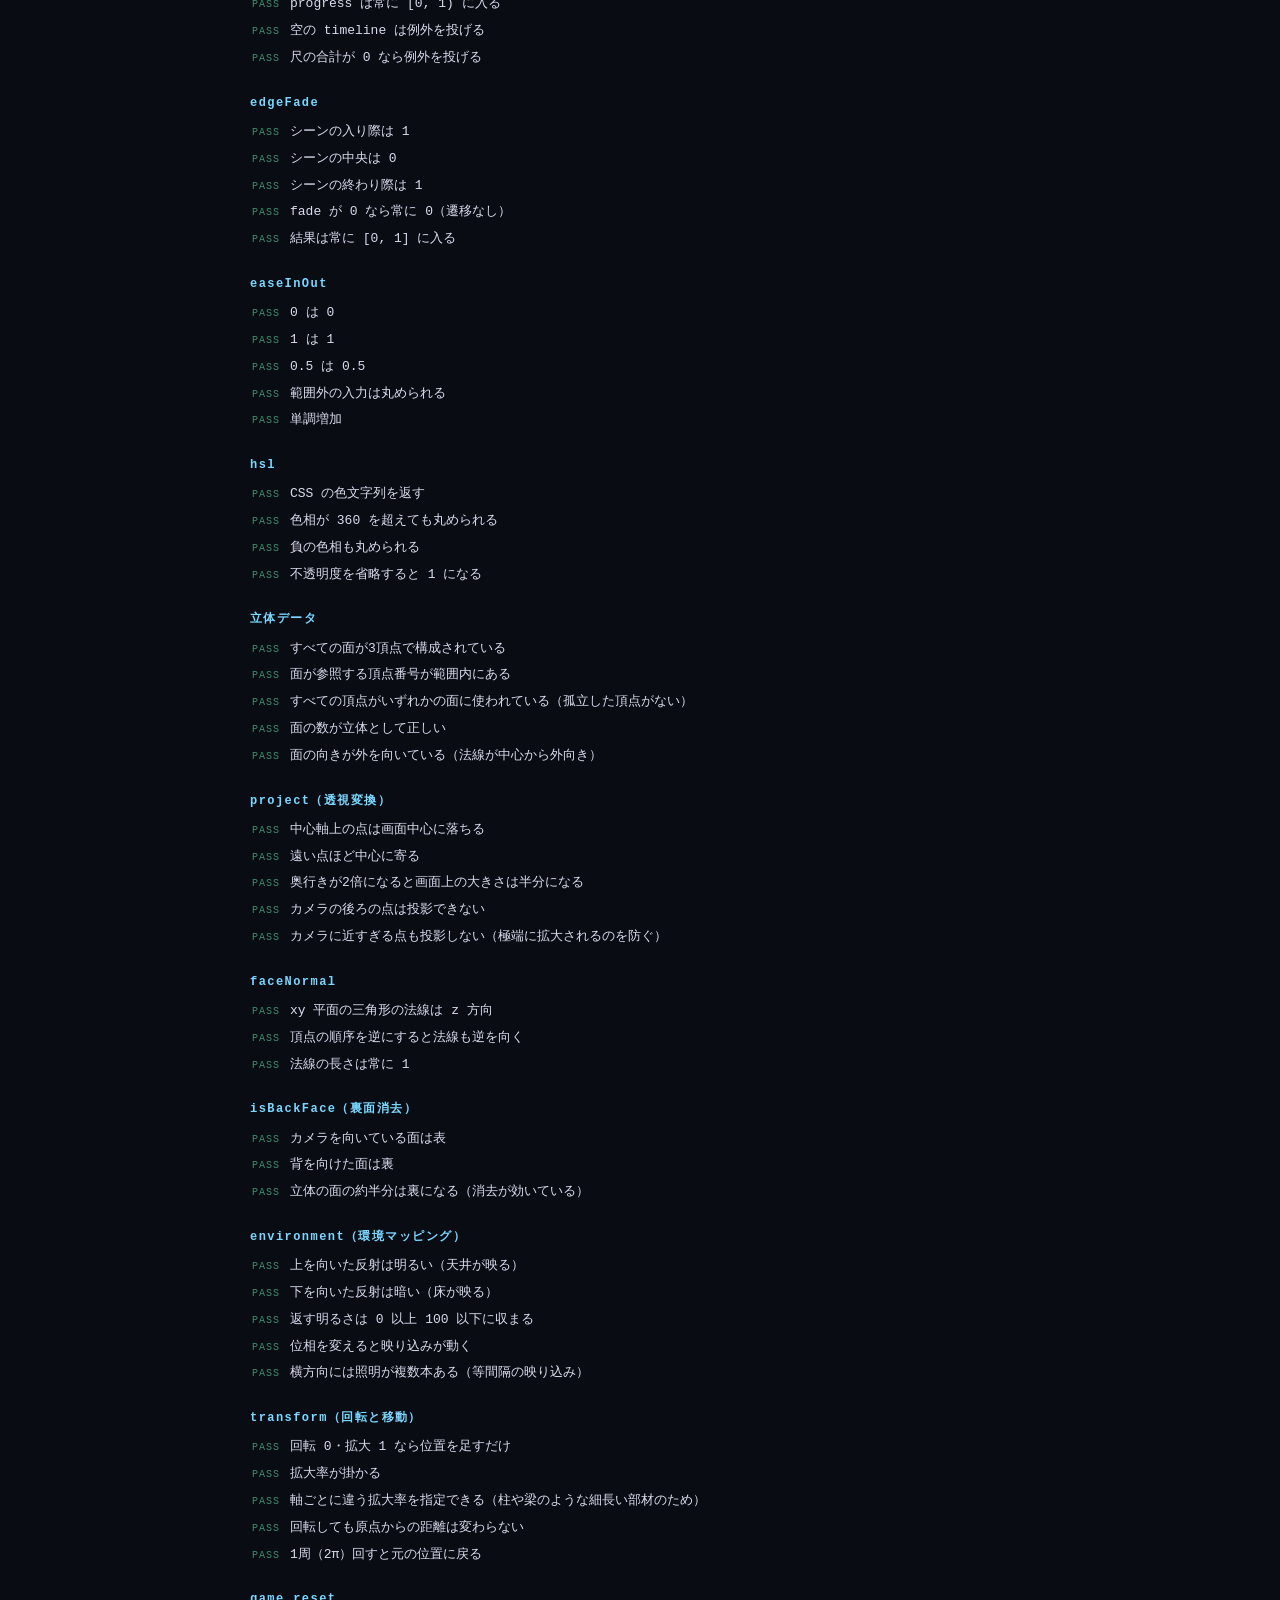
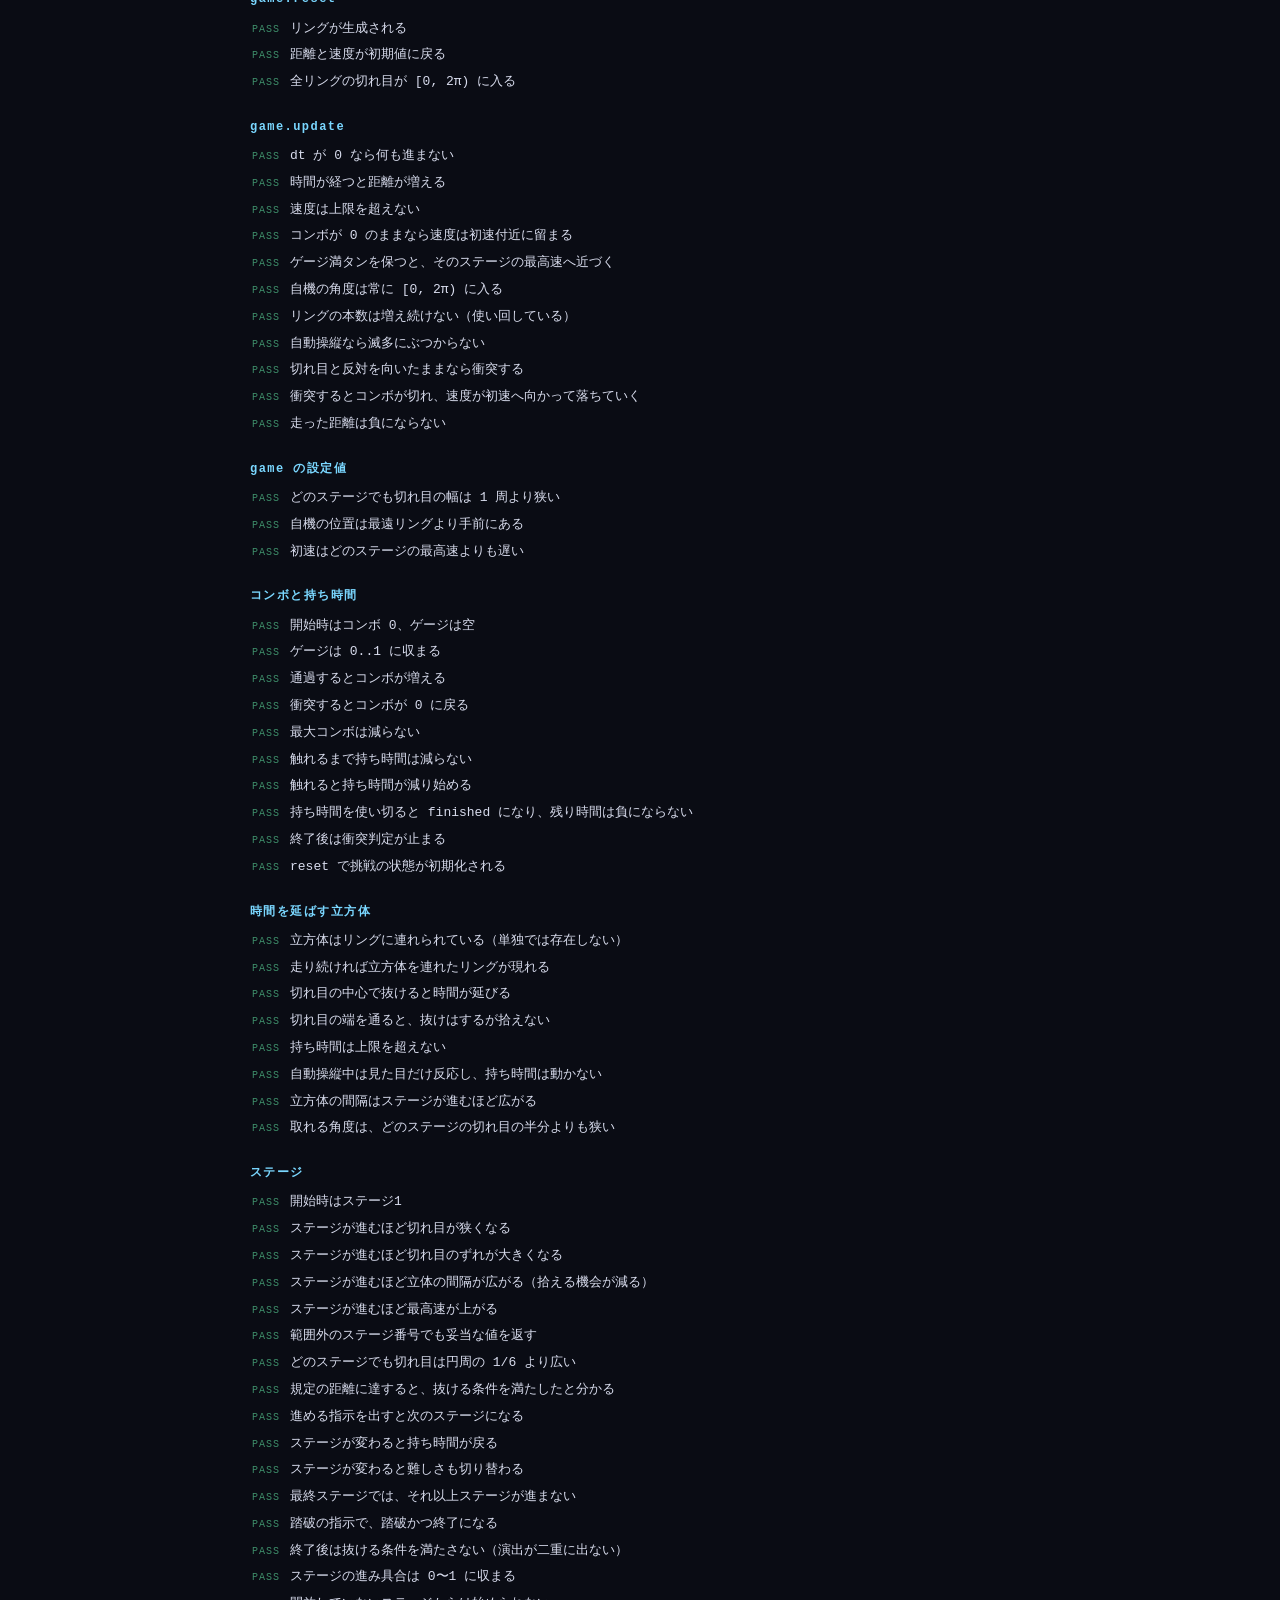
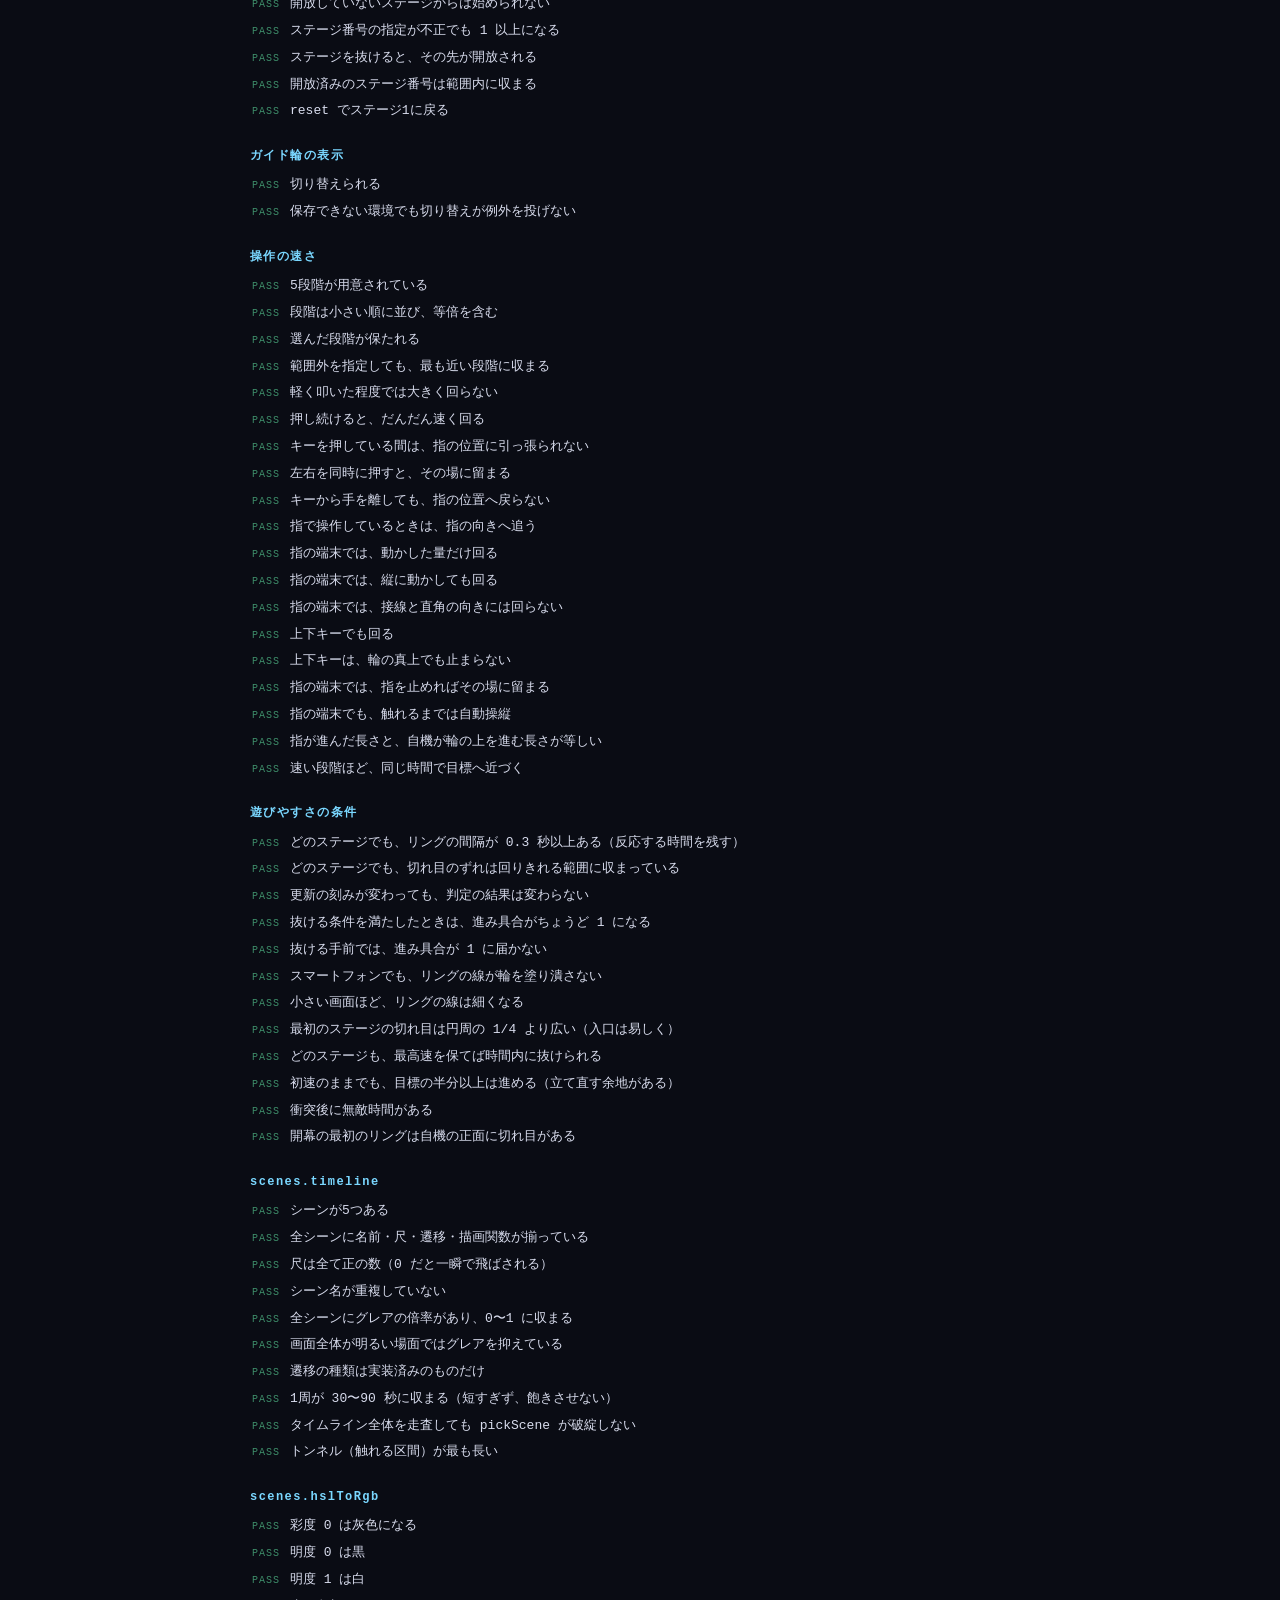
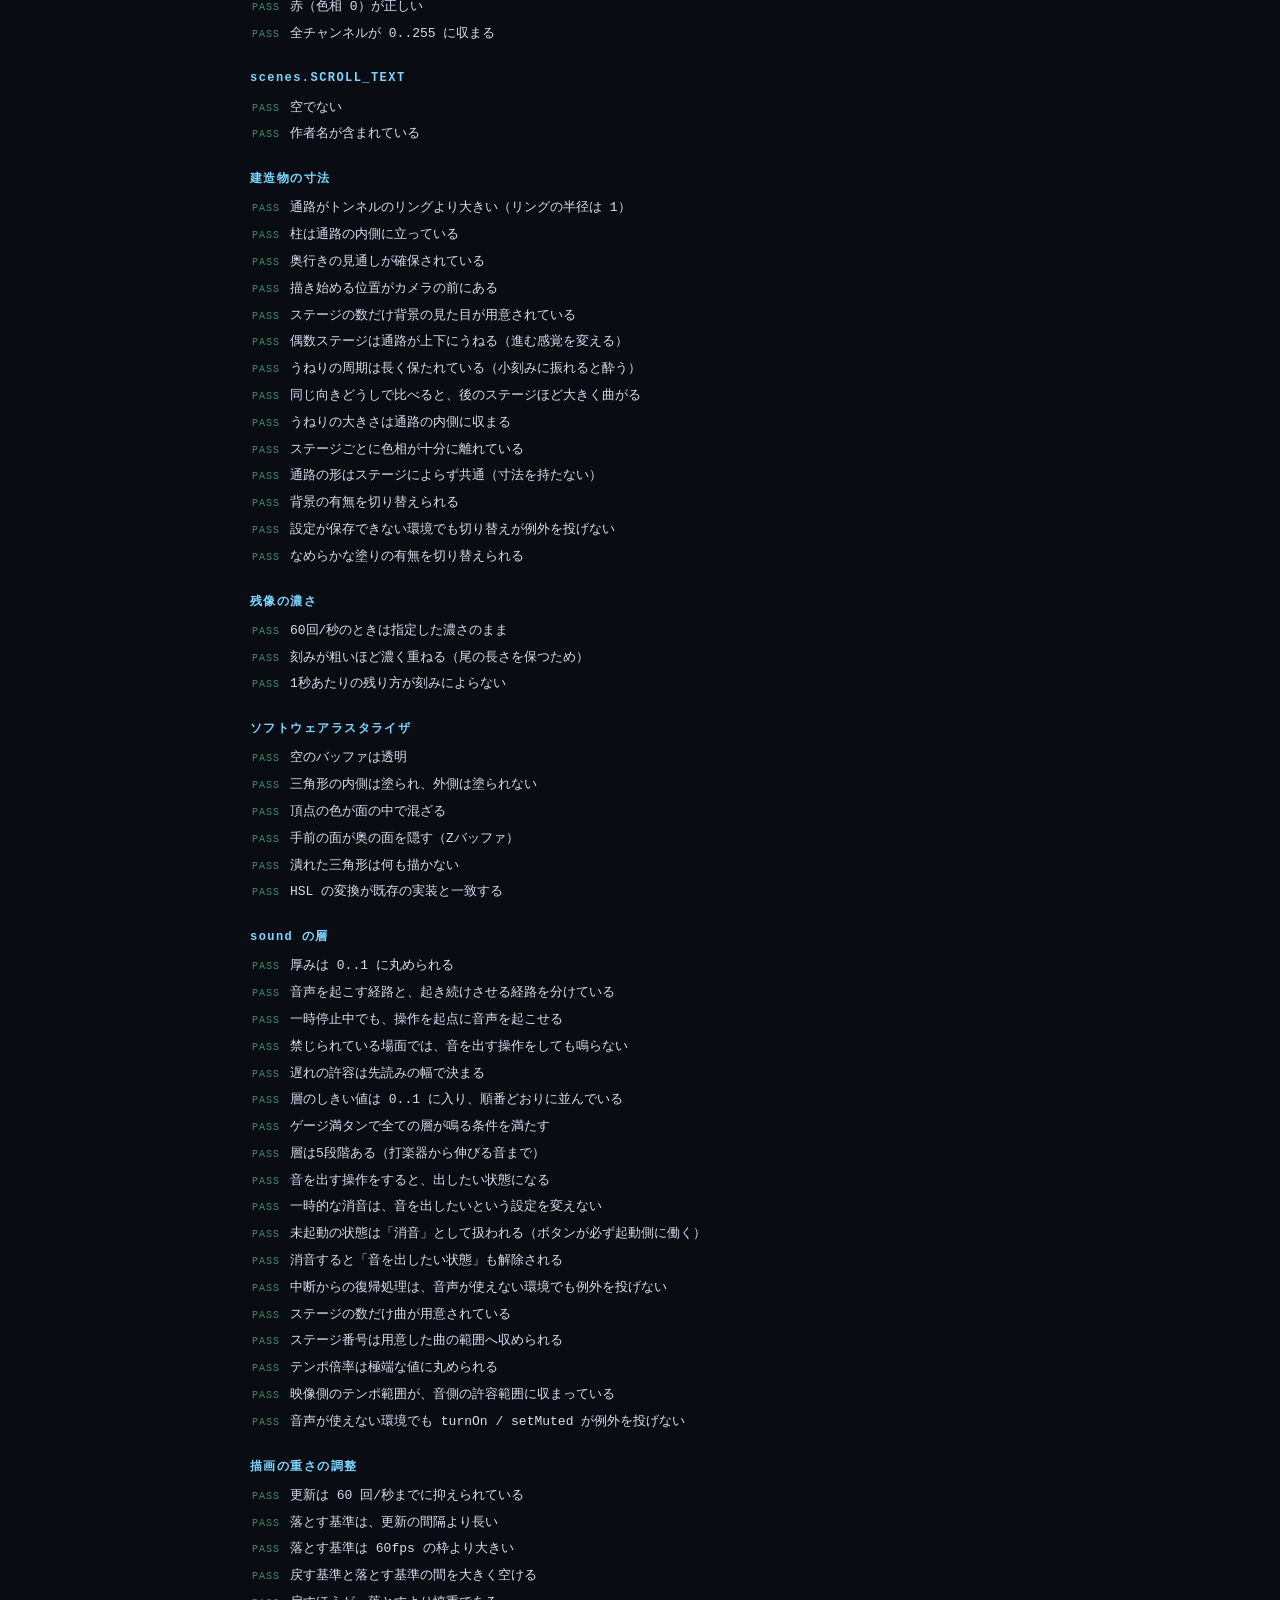
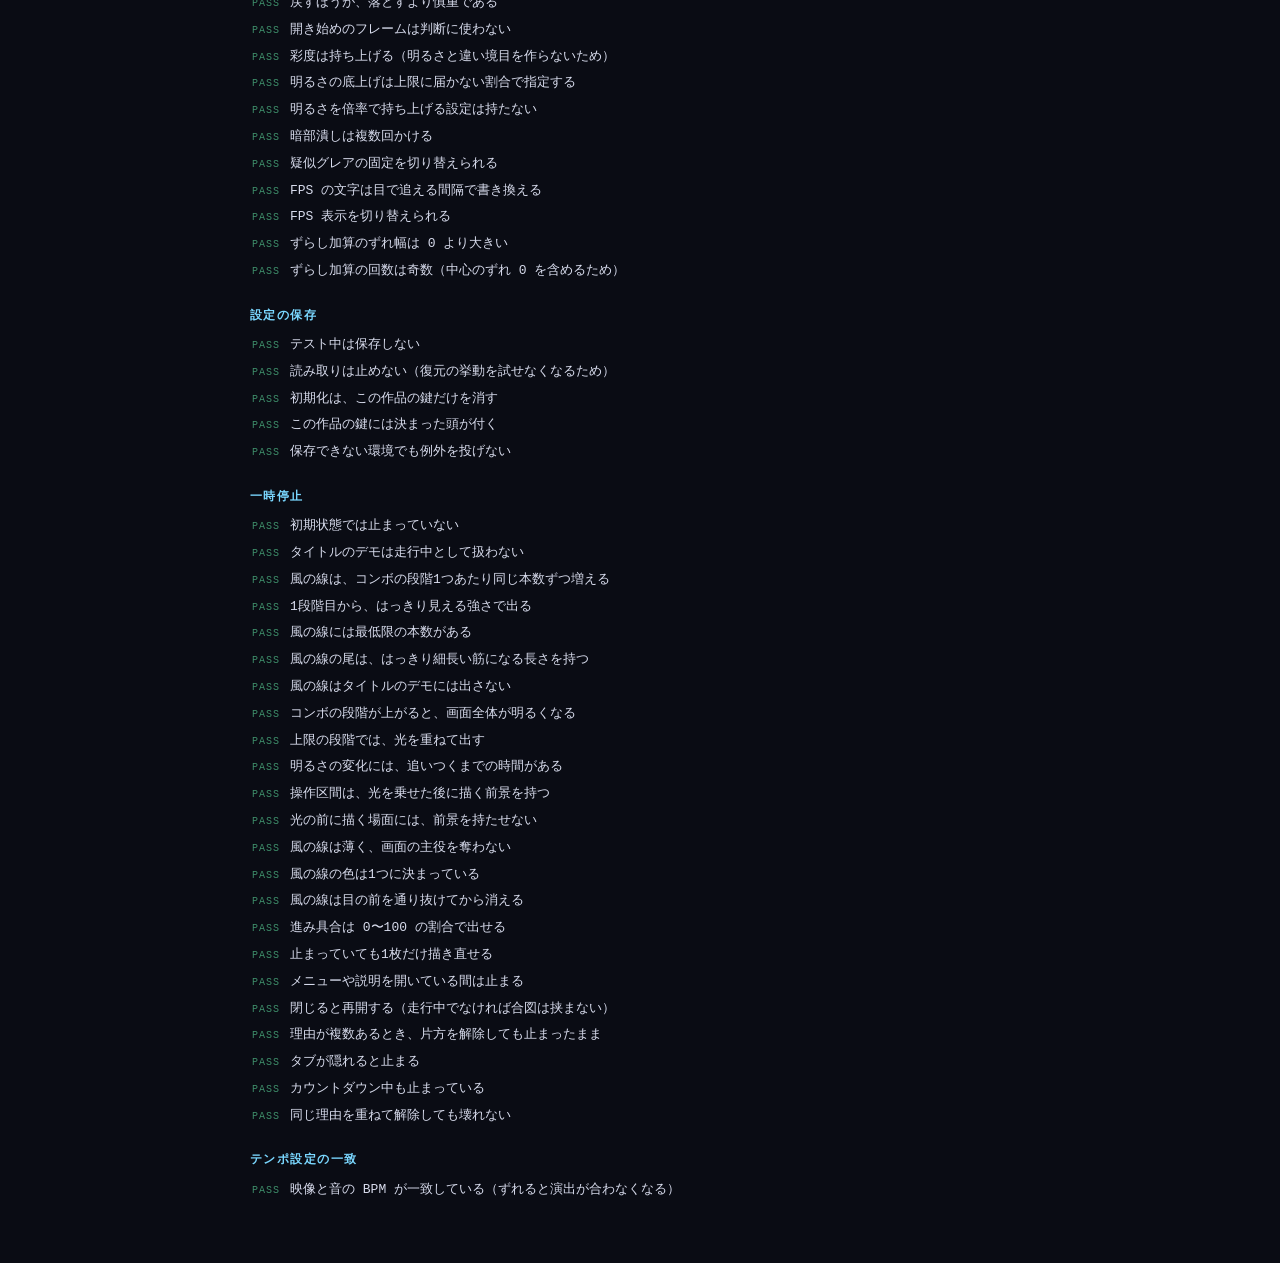
<file: test.html>
﻿<!DOCTYPE html>
<html lang="ja">
<head>
<meta charset="UTF-8">
<meta name="viewport" content="width=device-width, initial-scale=1.0">
<title>PULSAR — 単体テスト</title>
<style>
  :root { color-scheme: dark; }
  body {
    margin: 0;
    padding: 24px 20px 60px;
    background: #0a0c14;
    color: #d8dced;
    font-family: "Consolas", "SF Mono", "Courier New", monospace;
    font-size: 13px;
    line-height: 1.6;
  }
  .wrap { max-width: 780px; margin: 0 auto; }
  h1 { font-size: 15px; letter-spacing: 0.2em; color: #6f7899; margin: 0 0 4px; }
  .sub { color: #4d5570; font-size: 11px; margin: 0 0 20px; }
  .sub a { color: #7ad7ff; }
  .banner {
    padding: 14px 16px;
    border-radius: 8px;
    font-size: 14px;
    letter-spacing: 0.08em;
    margin: 0 0 22px;
  }
  .banner.ok { background: rgba(64, 220, 150, 0.12); color: #5fe3a8; border: 1px solid rgba(95, 227, 168, 0.35); }
  .banner.ng { background: rgba(255, 90, 110, 0.12); color: #ff7d90; border: 1px solid rgba(255, 125, 144, 0.4); }
  h2 { font-size: 12px; color: #7ad7ff; letter-spacing: 0.12em; margin: 22px 0 6px; font-weight: 600; }
  ul { list-style: none; margin: 0; padding: 0; }
  li { padding: 3px 0 3px 2px; display: flex; flex-wrap: wrap; gap: 10px; align-items: baseline; }
  .mark { flex: 0 0 auto; font-size: 10px; letter-spacing: 0.1em; }
  .pass .mark { color: #3f8f6b; }
  .failcase .mark { color: #ff7d90; }
  .failcase { color: #ff7d90; }
  .why { flex-basis: 100%; padding-left: 44px; color: #ffb3c0; font-size: 12px; }
</style>
</head>
<body>
<div class="wrap">
  <h1>PULSAR — 単体テスト</h1>
  <p class="sub">
    外部テストフレームワークを使わない自作ランナーで実行しています。
    <!-- 作品の中に枠として埋め込まれているときは出さない（下の script で消す） -->
    <span id="backLink">&nbsp;/&nbsp; <a href="index.html">作品へ戻る</a></span>
  </p>
  <div id="out"></div>
</div>

<script src="src/store.js?v=22"></script>
<script>
  /*
   * テストは設定を切り替える関数もそのまま呼ぶ。素通しにすると、
   * このページを開いただけで感度や開放済みステージが書き換わってしまう。
   * 作品側を読み込む前に、保存だけを止めておく。
   */
  PULSAR.store.setEnabled(false);
</script>
<script src="src/mathx.js?v=22"></script>
<script src="src/raster.js?v=22"></script>
<script src="src/mesh3d.js?v=22"></script>
<script src="src/sound.js?v=22"></script>
<script src="src/game.js?v=22"></script>
<script src="src/scenes.js?v=22"></script>
<script src="src/main.js?v=22"></script>

<script>
  /*
   * このページでは音を鳴らさない。
   *
   * 消音では足りない。テストは「音を出す」関数もそのまま呼ぶため、
   * その拍子に消音が解除され、作品の中に埋め込んで走らせると
   * 曲が二重に鳴り出してしまう。起動そのものを禁じる。
   */
  PULSAR.sound.setAllowed(false);

  // 作品の中に埋め込まれているときは、「作品へ戻る」は的外れになる。
  // 押すと枠の中にもう1つ作品が開いてしまう。
  if (window.top !== window.self) {
    document.getElementById('backLink').style.display = 'none';
  }
</script>

<script src="test/runner.js?v=22"></script>
<script src="test/mathx.test.js?v=22"></script>
<script src="test/mesh3d.test.js?v=22"></script>
<script src="test/game.test.js?v=22"></script>
<script src="test/scenes.test.js?v=22"></script>
<script>
  PULSAR.test.run(document.getElementById('out'));
</script>
</body>
</html>
</file>
<file: style.css>
﻿/*
 * PULSAR — スタイル
 *
 * 画面はほぼ Canvas が占める。CSS の役割は次の3つに限る:
 *   1. Canvas を画面いっぱいに敷く
 *   2. ブラウン管風のオーバーレイ（走査線・周辺減光）を重ねる
 *   3. 最小限の HUD を置く
 */

:root {
  --bg: #04050a;
  --fg: #dfe5f7;
  --dim: rgba(223, 229, 247, 0.45);
  --line: rgba(223, 229, 247, 0.18);
  --accent: #7ad7ff;
  --pad: max(14px, env(safe-area-inset-left));

  /*
   * 画面の大きさに追従する寸法。
   *
   * `0.6vw + 0.6vh` としているのは、縦横どちらかだけを基準にすると
   * 持ち方で破綻するため。縦持ちの携帯では幅が、横向きの画面では
   * 高さが足りなくなるので、両方の平均で決める。
   *
   * 上下は clamp で止める。大きな画面で文字が間延びせず、小さな画面でも
   * 読めない大きさまで縮まない。この2つの値が実質的な設計の幅になる。
   */
  --fs-label: clamp(9px, calc(0.45vw + 0.45vh), 13px);   /* 見出し・単位 */
  --fs-ui: clamp(12px, calc(0.62vw + 0.62vh), 17px);     /* ボタン・本文 */
  --fs-value: clamp(15px, calc(0.78vw + 0.78vh), 23px);  /* 数値 */
  --fs-title: clamp(16px, calc(0.85vw + 0.85vh), 25px);  /* 見出し */

  --gap-ui: clamp(7px, calc(0.5vw + 0.5vh), 14px);
  --pad-ui: clamp(10px, calc(0.62vw + 0.62vh), 18px);

  /*
   * 走行中の数値は別枠で、他の文字の倍近くまで大きくする。
   *
   * 遊んでいる最中は画面の中心を見ているので、視界の端で読むことになる。
   * 設定の文字と同じ大きさでは、目を向け直さないと読み取れない。
   */
  --fs-hud-label: clamp(11px, calc(0.7vw + 0.7vh), 20px);
  --fs-hud-value: clamp(26px, calc(1.5vw + 1.5vh), 44px);
}

* { box-sizing: border-box; }

html, body {
  margin: 0;
  height: 100%;
  overflow: hidden;
  background: var(--bg);
  color: var(--fg);
  font-family: system-ui, -apple-system, "Hiragino Sans", "Yu Gothic", sans-serif;
  -webkit-text-size-adjust: 100%;
}

body {
  /* タッチ操作をブラウザのスクロールに奪わせない。操作の取りこぼしを防ぐ */
  touch-action: none;
  overscroll-behavior: none;

  /*
   * 文字を選択できないようにする。読み物ではなく操作する画面なので、
   * なぞったときに選択範囲や文字カーソルが出ると壊れて見える。
   */
  user-select: none;
  -webkit-user-select: none;
  cursor: default;
}

#stage {
  position: fixed;
  inset: 0;
  width: 100%;
  height: 100%;
  display: block;
}

/* --- ブラウン管風オーバーレイ ------------------------------------ */

.crt,
.vignette {
  position: fixed;
  inset: 0;
  pointer-events: none;
}

/* 走査線。1px の横縞を繰り返すだけだが、画面の密度が一気に上がる */
.crt {
  background: repeating-linear-gradient(
    to bottom,
    rgba(0, 0, 0, 0.22) 0px,
    rgba(0, 0, 0, 0.22) 1px,
    rgba(0, 0, 0, 0) 1px,
    rgba(0, 0, 0, 0) 3px
  );
  mix-blend-mode: multiply;
  opacity: 0.55;
}

/* 周辺減光。中央へ視線を集める */
.vignette {
  background: radial-gradient(
    ellipse 78% 72% at 50% 50%,
    rgba(0, 0, 0, 0) 40%,
    rgba(0, 0, 0, 0.55) 100%
  );
}

/* --- HUD ---------------------------------------------------------- */

/*
 * タイトル画面より前に出す。設定（感度・音・背景）と説明は、
 * 遊び始める前にこそ触りたいものなので、タイトルの下に隠れてはいけない。
 */
#hud {
  position: fixed;
  top: max(12px, env(safe-area-inset-top));
  left: var(--pad);
  right: var(--pad);
  z-index: 12;
  display: flex;
  align-items: center;
  justify-content: flex-end;
  /* 入りきらないときは折り返す。押せないボタンが画面外に出るのを防ぐ */
  flex-wrap: wrap;
  gap: var(--gap-ui);
  pointer-events: none;
}

/*
 * タイトルでは数値も隠す。
 *
 * 流れているのは自動操縦のデモなので、そこに出るコンボや距離は
 * 遊び手の記録ではない。読ませる意味がないうえ、狭い画面では
 * 作品名とボタンに覆いかぶさってしまう。
 */
body.on-title #panel { display: none; }

/* スコアを左上へ置いたため、作品名は場所を譲って右側のボタン列にまとめる */
.brand {
  flex: 0 0 auto;
  margin-right: auto;
  font-size: var(--fs-label);
  font-weight: 700;
  letter-spacing: 0.42em;
  color: var(--dim);
  opacity: 0.55;
}

#hud button {
  pointer-events: auto;
  /* 幅が足りないときに縮まないようにする。縮むと、同じ指定でも
     場面によって大きさが違って見える */
  flex: 0 0 auto;
  font: inherit;
  font-size: var(--fs-ui);
  letter-spacing: 0.1em;
  color: var(--dim);
  background: rgba(255, 255, 255, 0.04);
  border: 1px solid var(--line);
  border-radius: 999px;
  padding: calc(var(--gap-ui) * 0.75) calc(var(--gap-ui) * 1.4);
  cursor: pointer;
  text-decoration: none;
  white-space: nowrap;
  backdrop-filter: blur(6px);
  -webkit-backdrop-filter: blur(6px);
  transition: color 0.2s ease, border-color 0.2s ease;
}

#hud button:hover {
  color: var(--fg);
  border-color: var(--accent);
}

#hud button.on {
  color: var(--accent);
  border-color: var(--accent);
}

/* 合図の最中など、押しても意味がないときは触れないことを見せる */
#hud button:disabled {
  opacity: 0.35;
  cursor: default;
  color: var(--dim);
  border-color: var(--line);
}

/*
 * メニューはタイトルのスタートと同じ見た目にする。
 *
 * どちらも「ここを押す」場所であり、走行中に出ている唯一の入口でもある。
 * 触れる前から押す場所だと分かるよう、常に塗っておく。
 *
 * セレクタを `#hud button#menuBtn` と長くしているのは、詳細度を上げるため。
 * `#menuBtn` だけでは `#hud button` に負ける（id は同数で、あちらは要素名を
 * 1つ多く含むため）。実際これを見落としていて、`.on` が付いたときだけ
 * 指定が通り、「開いた後だけ大きくなる」状態になっていた。
 *
 * 上の `#hud button.on` より後ろに置くこと。前に置くと、開いている間だけ
 * 文字色が上書きされ、塗りと同じ色になって読めなくなる。
 */
#hud button#menuBtn,
#hud button#menuBtn.on {
  font-family: "Consolas", "Hiragino Sans", system-ui, sans-serif;
  /* 大きさは他のボタンに合わせ、目立たせるのは色だけに任せる。
     塗ってあれば、小さくても押す場所だと分かる */
  font-size: var(--fs-ui);
  font-weight: 700;
  letter-spacing: 0.1em;
  padding: calc(var(--gap-ui) * 0.75) calc(var(--gap-ui) * 1.5);
  color: #04121c;
  background: var(--accent);
  border-color: var(--accent);
  /* ほのかに光らせて、明るい絵の上でも沈まないようにする */
  box-shadow: 0 0 18px rgba(122, 214, 255, 0.28);
}

#hud button#menuBtn:hover,
#hud button#menuBtn.on:hover {
  color: #04121c;
  background: #9ce2ff;
  border-color: #9ce2ff;
}

/* 合図の最中は押せない。塗ったままだと押せそうに見えるので戻す */
#hud button#menuBtn:disabled {
  color: var(--dim);
  background: rgba(255, 255, 255, 0.04);
  border-color: var(--line);
  box-shadow: none;
}

/* --- タイトル画面 --------------------------------------------------- */

/*
 * 背後でデモを流したまま重ねる。塗りつぶさず、中央だけを軽く落として
 * 文字を読ませる。デモが見えていることが、この作品の第一印象になる。
 */
#title[hidden] { display: none; }

/*
 * 背後のデモを覆わない。作品の第一印象は動いている絵そのものなので、
 * 暗幕を掛けるとその印象を殺してしまう。
 * 文字は影と発光で浮かせ、明るい絵の上でも読めるようにする。
 */
#title {
  position: fixed;
  inset: 0;
  z-index: 11;
  display: grid;
  place-items: center;
  padding: var(--pad);
  cursor: pointer;
  animation: titleIn 0.8s ease both;
}

@keyframes titleIn {
  from { opacity: 0; }
  to { opacity: 1; }
}

.titleInner {
  text-align: center;
  pointer-events: none;
}

.titleLogo {
  margin: 0;
  font-family: "Consolas", "Impact", system-ui, monospace;
  font-size: clamp(52px, 15vw, 128px);
  font-weight: 800;
  letter-spacing: 0.12em;
  line-height: 1;
  color: var(--fg);
  /* 色収差ふうの縁取りに加え、黒い影で明るい背景からも切り離す */
  text-shadow:
    -3px 0 0 rgba(122, 215, 255, 0.75),
     3px 0 0 rgba(255, 110, 200, 0.75),
     0 0 42px rgba(122, 215, 255, 0.45),
     0 4px 24px rgba(0, 0, 0, 0.75);
  margin-bottom: 34px;
}

/* 開放済みのステージぶんだけ並ぶ開始ボタン */
.stageSelect {
  display: flex;
  flex-direction: column;
  align-items: center;
  gap: 9px;
  pointer-events: auto;
}

.startBtn {
  pointer-events: auto;
  min-width: clamp(190px, calc(12vw + 12vh), 300px);
  font-family: "Consolas", "Hiragino Sans", system-ui, sans-serif;
  font-size: var(--fs-ui);
  font-weight: 700;
  letter-spacing: 0.14em;
  padding: var(--pad-ui) calc(var(--pad-ui) * 1.8);
  color: var(--fg);
  background: rgba(10, 14, 26, 0.72);
  border: 1px solid rgba(122, 215, 255, 0.45);
  border-radius: 999px;
  cursor: pointer;
  backdrop-filter: blur(6px);
  -webkit-backdrop-filter: blur(6px);
  transition: background 0.2s ease, border-color 0.2s ease, color 0.2s ease;
}

.startBtn:hover {
  color: #04121c;
  background: #9ce2ff;
  border-color: #9ce2ff;
}

/* 最初のステージだけは、押す場所として目立たせる */
.startBtn.primary {
  color: #04121c;
  background: var(--accent);
  border-color: var(--accent);
  animation: startPulse 1.9s ease-in-out infinite;
}

@keyframes startPulse {
  0%, 100% { box-shadow: 0 0 0 0 rgba(122, 215, 255, 0.5); }
  50% { box-shadow: 0 0 0 18px rgba(122, 215, 255, 0); }
}

/*
 * 作者と版。画面のいちばん下、中央に小さく置く。
 *
 * タイトルの文字組み（.titleInner）の外に出している。中に入れると
 * ロゴとボタンの塊に引きずられて中央へ寄り、署名ではなく案内の
 * 一部に見えてしまう。背後で流れているデモを邪魔しないよう、
 * 濃さは控えめにしてある。
 */
.titleFoot {
  position: absolute;
  left: var(--pad);
  right: var(--pad);
  bottom: max(12px, env(safe-area-inset-bottom));
  margin: 0;
  text-align: center;
  font-size: clamp(10px, calc(0.45vw + 0.45vh), 13px);
  letter-spacing: 0.14em;
  color: rgba(214, 226, 255, 0.5);
  text-shadow: 0 2px 10px rgba(0, 0, 0, 0.9);
  pointer-events: none;
}

.titleHint {
  margin: 20px 0 0;
  font-size: var(--fs-ui);
  font-weight: 600;
  letter-spacing: 0.12em;
  color: var(--accent);
  text-shadow: 0 2px 12px rgba(0, 0, 0, 0.95);
}

/* --- 走行パネル ----------------------------------------------------- */

/*
 * 視線はトンネルの中心に集まる。情報はその真上に横一列で置き、
 * 目を大きく動かさずに読めるようにする。
 *
 * 置くのは GOAL と TIME だけ。数字でしか分からないものに絞り、
 * 勢いや場所は絵と音に任せている。
 */
#panel {
  position: fixed;
  top: max(12px, env(safe-area-inset-top));
  left: 50%;
  transform: translateX(-50%);
  max-width: calc(100% - 2 * var(--pad));
  display: flex;
  align-items: center;
  justify-content: center;
  /*
   * 一列に収まらない画面では折り返す。数字を小さくして無理に1行へ
   * 詰めるより、2行になっても大きいまま読めた方がよい。
   */
  flex-wrap: wrap;
  gap: calc(var(--gap-ui) * 0.6) calc(var(--gap-ui) * 1.8);
  padding: calc(var(--gap-ui) * 0.8) calc(var(--gap-ui) * 1.8);
  border: 1px solid var(--line);
  /* 2行になったときは、丸すぎると間が抜けて見える */
  border-radius: calc(var(--pad-ui) * 1.6);
  background: rgba(4, 5, 10, 0.52);
  backdrop-filter: blur(8px);
  -webkit-backdrop-filter: blur(8px);
  font-family: "Consolas", "SF Mono", monospace;
  white-space: nowrap;
  pointer-events: none;
  /* 絵の邪魔をしないよう、出入りは静かに */
  transition: opacity 0.45s ease, transform 0.45s ease;
}

/* 消えるときは、真ん中に置いたまま上へ抜ける */
#panel.hidden {
  opacity: 0;
  transform: translate(-50%, -10px);
}

/* 見出しと数値は横に並べる。縦に積むと一列の高さが増えてしまう */
.stat {
  display: flex;
  align-items: baseline;
  gap: calc(var(--gap-ui) * 0.7);
}

.statLabel {
  font-size: var(--fs-hud-label);
  font-weight: 600;
  letter-spacing: 0.18em;
  color: rgba(223, 229, 247, 0.55);
}

/*
 * 数値は等幅の書体で出す（#panel で指定済み）。
 *
 * 加えて桁数そのものを固定している（`000 / 800` のように 0 で埋める）。
 * 等幅でも桁が増えれば幅は変わるので、書体だけでは足りない。
 * 走っている最中に数字が横へずれると、視界の端では読み取れなくなる。
 */
.statValue {
  font-size: var(--fs-hud-value);
  font-weight: 700;
  color: var(--fg);
  font-variant-numeric: tabular-nums;
  line-height: 1.1;
}

/*
 * 桁を埋めるための 0。
 *
 * 見せたいのは数字の位置であって 0 そのものではない。`visibility` で
 * 消せば、場所は取ったまま見えなくなる（`display: none` だと詰まる）。
 * 読み上げにも乗らない。
 */
.pad {
  font-style: normal;
  visibility: hidden;
}

/* 区切りと目標も同じ白さ・同じ大きさで出す。薄くすると読み取れない */
.statSep {
  margin: 0 0.15em;
  font-size: var(--fs-hud-value);
  font-weight: 400;
  color: var(--fg);
}

.statSub {
  font-size: var(--fs-hud-value);
  font-weight: 700;
  color: var(--fg);
  font-variant-numeric: tabular-nums;
}

/* 立体を取って時間が延びた瞬間の反応 */
@keyframes timeGain {
  0%   { transform: scale(1); color: var(--fg); }
  20%  { transform: scale(1.3); color: #ffce6e; }
  100% { transform: scale(1); color: var(--fg); }
}

.statValue.gain { animation: timeGain 0.6s ease-out; }

/* --- FPS 表示（調整用） -------------------------------------------- */

#fps[hidden] { display: none; }

/*
 * 何よりも手前に置く。グレアのにじみも、メニューのぼかしも通さない。
 * 押せてしまうと絵に触れられなくなるので、当たり判定は持たせない。
 */
#fps {
  position: fixed;
  left: var(--pad);
  bottom: max(14px, env(safe-area-inset-bottom));
  z-index: 30;
  pointer-events: none;
  padding: calc(var(--gap-ui) * 0.7) var(--gap-ui);
  border-radius: 10px;
  background: rgba(4, 5, 10, 0.72);
  font-family: "Consolas", "SF Mono", monospace;
  font-size: calc(var(--fs-value) * 0.9);
  font-weight: 700;
  letter-spacing: 0.06em;
  color: #dfe5f7;
  white-space: nowrap;
}

/* --- メニュー（走行中は一時停止を兼ねる） -------------------------- */

#menu[hidden] { display: none; }

#menu {
  position: fixed;
  inset: 0;
  /* 説明や確認より奥、HUD より手前 */
  z-index: 14;
  display: grid;
  place-items: center;
  padding: 24px;
  background: rgba(4, 5, 10, 0.6);
  backdrop-filter: blur(4px);
  -webkit-backdrop-filter: blur(4px);
}

.menuPanel {
  width: min(340px, 100%);
  max-height: 100%;
  overflow-y: auto;
  display: flex;
  flex-direction: column;
  gap: var(--gap-ui);
  padding: calc(var(--pad-ui) * 1.4);
  border: 1px solid var(--line);
  border-radius: 18px;
  background: rgba(9, 11, 20, 0.94);
}

/* 走行中だけ見出しの上に出る、今のステージ */
.menuStage[hidden] { display: none; }

.menuStage {
  margin: 0;
  font-family: "Consolas", "Hiragino Sans", system-ui, sans-serif;
  font-size: var(--fs-value);
  font-weight: 700;
  letter-spacing: 0.16em;
  color: var(--accent);
  text-align: center;
}

.menuPanel h2 {
  margin: 0;
  font-family: "Consolas", monospace;
  font-size: var(--fs-label);
  font-weight: 700;
  letter-spacing: 0.34em;
  color: rgba(223, 229, 247, 0.55);
  text-align: center;
}

/*
 * 設定は縦一列に積む。横に並べると、名前が長いものだけ折り返して
 * 行の高さが揃わず、読み取りにくくなる。
 */
.menuList {
  display: flex;
  flex-direction: column;
  gap: 8px;
}

.menuList button {
  width: 100%;
  padding: var(--gap-ui) calc(var(--gap-ui) * 1.3);
  font-family: inherit;
  font-size: var(--fs-ui);
  letter-spacing: 0.06em;
  text-align: left;
  color: var(--fg);
  background: rgba(223, 229, 247, 0.05);
  border: 1px solid var(--line);
  border-radius: 11px;
  cursor: pointer;
}

.menuList button:hover { background: rgba(223, 229, 247, 0.1); }

/* 取り消せない操作なので、色で他の設定と区別する */
#resetBtn { color: rgba(255, 145, 160, 0.9); }
#resetBtn:hover { background: rgba(255, 145, 160, 0.12); }

/* --- 単体テストの結果 ---------------------------------------------- */

#tests[hidden] { display: none; }

#tests {
  position: fixed;
  inset: 0;
  /* あそびかたと同じ高さに置く */
  z-index: 16;
  display: grid;
  place-items: center;
  padding: 24px;
  background: rgba(4, 5, 10, 0.72);
  backdrop-filter: blur(4px);
  -webkit-backdrop-filter: blur(4px);
}

.testsPanel {
  width: min(760px, 100%);
  height: min(80vh, 100%);
  display: flex;
  flex-direction: column;
  gap: var(--gap-ui);
  padding: calc(var(--pad-ui) * 1.3);
  border: 1px solid var(--line);
  border-radius: 18px;
  background: rgba(9, 11, 20, 0.96);
}

.testsPanel h2 {
  margin: 0;
  font-family: "Consolas", monospace;
  font-size: var(--fs-label);
  font-weight: 700;
  letter-spacing: 0.34em;
  color: rgba(223, 229, 247, 0.55);
  text-align: center;
}

/* 結果は別の文書として読み込む。作品側の状態に触れさせないため */
#testsFrame {
  flex: 1;
  width: 100%;
  border: 1px solid var(--line);
  border-radius: 12px;
  background: var(--bg);
}

.testsFooter {
  display: flex;
  justify-content: center;
  flex-wrap: wrap;
  gap: 8px;
}

.testsFooter button {
  padding: var(--gap-ui) calc(var(--gap-ui) * 2);
  font-family: inherit;
  font-size: var(--fs-ui);
  letter-spacing: 0.1em;
  color: var(--fg);
  background: transparent;
  border: 1px solid var(--line);
  border-radius: 999px;
  cursor: pointer;
}

.testsFooter button:hover { border-color: var(--accent); }

/* 設定を変えていることが一目で分かるようにする */
.menuList button.on {
  color: var(--accent);
  border-color: rgba(122, 214, 255, 0.55);
}

.menuFooter {
  display: flex;
  gap: 8px;
  padding-top: 12px;
  border-top: 1px solid var(--line);
}

.menuFooter button {
  flex: 1;
  padding: var(--gap-ui) calc(var(--gap-ui) * 0.9);
  font-family: inherit;
  font-size: var(--fs-ui);
  letter-spacing: 0.08em;
  color: var(--fg);
  background: transparent;
  border: 1px solid var(--line);
  border-radius: 999px;
  cursor: pointer;
}

.menuFooter button.primary {
  color: #04121c;
  background: var(--accent);
  border-color: transparent;
  font-weight: 700;
}

.menuFooter button.primary:hover { background: #9ce2ff; }
.menuFooter button:not(.primary):hover { background: rgba(223, 229, 247, 0.08); }

/* タイトルでは走行中にしか意味のない項目を隠す */
body.on-title #titleBtn { display: none; }

/* --- 知らせ（STAGE CLEAR など） ------------------------------------ */

#banner[hidden] { display: none; }

#banner {
  position: fixed;
  inset: 0;
  z-index: 13;
  display: flex;
  flex-direction: column;
  align-items: center;
  justify-content: center;
  padding: var(--pad);
  text-align: center;
  font-family: "Consolas", monospace;
  font-size: clamp(30px, 7.5vw, 74px);
  font-weight: 800;
  letter-spacing: 0.16em;
  color: #ffd76e;
  text-shadow: 0 0 50px rgba(255, 215, 110, 0.65), 0 6px 30px rgba(0, 0, 0, 0.85);
  background: rgba(4, 5, 10, 0.45);
  pointer-events: none;
  user-select: none;
  -webkit-user-select: none;
}

@keyframes bannerPop {
  0%   { transform: scale(0.72); opacity: 0; }
  22%  { transform: scale(1.06); opacity: 1; }
  34%  { transform: scale(1); }
  85%  { transform: scale(1); opacity: 1; }
  100% { transform: scale(1.04); opacity: 0.9; }
}

#banner.pop { animation: bannerPop 2s ease-out; }

/*
 * 合図に添える小さい行（STAGE 2 など）。
 *
 * 主役はあくまで下の大きな文字なので、こちらは控えめにする。
 * 同じ大きさで2行並べると、どちらを読めばよいのか迷う。
 */
.signHead[hidden] { display: none; }

.signHead {
  display: block;
  margin-bottom: 0.4em;
  font-family: "Consolas", monospace;
  font-size: clamp(16px, 4vw, 34px);
  font-weight: 700;
  letter-spacing: 0.3em;
  /* 字間を空けた分だけ右に寄るので、その半分を戻して中央に見せる */
  text-indent: 0.3em;
  color: rgba(223, 229, 247, 0.8);
  text-shadow: 0 4px 22px rgba(0, 0, 0, 0.85);
}

/* --- カウントダウン ------------------------------------------------ */

#countdown[hidden] { display: none; }

/*
 * 暗幕は画面いっぱいに固定し、拡大アニメーションは中の数字だけに掛ける。
 * 外枠ごと拡大すると、暗幕の縁が画面内に見切れてしまう。
 */
#countdown {
  position: fixed;
  inset: 0;
  z-index: 13;
  display: flex;
  flex-direction: column;
  align-items: center;
  justify-content: center;
  pointer-events: none;
  background: rgba(4, 5, 10, 0.45);
  /* 文字として選択できると、カーソルや選択範囲が見えてしまう */
  user-select: none;
  -webkit-user-select: none;
  cursor: default;
}

#countdownNum {
  font-family: "Consolas", monospace;
  font-size: clamp(90px, 22vw, 190px);
  font-weight: 800;
  line-height: 1;
  color: var(--accent);
  text-shadow: 0 0 60px rgba(122, 215, 255, 0.6), 0 6px 30px rgba(0, 0, 0, 0.8);
}

/* READY と START は字数があるぶん小さくする */
#countdownNum.word {
  font-size: clamp(38px, 11vw, 96px);
  letter-spacing: 0.24em;
  /* 字間を空けると右に余白が寄るので、その分だけ戻して中央に見せる */
  text-indent: 0.24em;
}

/* 数字が変わるたびに一度だけ弾ませる */
@keyframes countTick {
  0%   { transform: scale(1.5); opacity: 0; }
  30%  { transform: scale(1); opacity: 1; }
  100% { transform: scale(0.94); opacity: 0.75; }
}

#countdownNum.tick { animation: countTick 0.7s ease-out; }

/* --- 確認ダイアログ ------------------------------------------------ */

#confirm[hidden] { display: none; }

#confirm {
  position: fixed;
  inset: 0;
  z-index: 17;
  display: grid;
  place-items: center;
  padding: var(--pad);
  background: rgba(4, 5, 10, 0.78);
  backdrop-filter: blur(8px);
  -webkit-backdrop-filter: blur(8px);
}

.confirmPanel {
  width: min(360px, 100%);
  padding: calc(var(--pad-ui) * 1.7) calc(var(--pad-ui) * 1.5);
  border: 1px solid var(--line);
  border-radius: 16px;
  background: rgba(12, 15, 26, 0.96);
  text-align: center;
}

.confirmPanel h2 {
  margin: 0 0 22px;
  font-size: var(--fs-title);
  font-weight: 700;
  letter-spacing: 0.08em;
  /* 2行になることがあるので、行の間を空けて読みやすくする */
  line-height: 1.7;
  color: var(--fg);
}

.confirmButtons {
  display: flex;
  gap: 8px;
}

.confirmButtons button {
  flex: 1 1 0;
  padding: var(--gap-ui) calc(var(--gap-ui) * 0.9);
  font: inherit;
  font-size: var(--fs-ui);
  letter-spacing: 0.1em;
  color: var(--fg);
  background: rgba(255, 255, 255, 0.05);
  border: 1px solid var(--line);
  border-radius: 10px;
  cursor: pointer;
}

.confirmButtons button:hover { border-color: var(--accent); }

.confirmButtons .primary {
  color: #04121c;
  background: var(--accent);
  border-color: var(--accent);
  font-weight: 700;
}

/* --- リザルト ------------------------------------------------------ */

#result[hidden] { display: none; }

#result {
  position: fixed;
  inset: 0;
  z-index: 15;
  display: grid;
  place-items: center;
  padding: var(--pad);
  background: rgba(4, 5, 10, 0.8);
  backdrop-filter: blur(12px);
  -webkit-backdrop-filter: blur(12px);
}

.resultPanel {
  width: min(420px, 100%);
  padding: calc(var(--pad-ui) * 1.8) calc(var(--pad-ui) * 1.6);
  border: 1px solid rgba(122, 215, 255, 0.3);
  border-radius: 16px;
  background: rgba(12, 15, 26, 0.95);
  text-align: center;
}

.resultPanel h2 {
  margin: 0;
  font-family: "Consolas", monospace;
  font-size: calc(var(--fs-title) * 1.6);
  font-weight: 800;
  letter-spacing: 0.3em;
  color: var(--accent);
}

.resultLead {
  margin: 8px 0 22px;
  font-size: var(--fs-label);
  color: var(--dim);
}

/* 全ステージ踏破のときだけ、見出しと一言を祝いの色にする */
.resultPanel h2.clear {
  color: #ffd76e;
  text-shadow: 0 0 26px rgba(255, 215, 110, 0.55);
}

.resultLead.clear {
  font-size: var(--fs-ui);
  font-weight: 700;
  color: #ffd76e;
}

.resultStats {
  margin: 0 0 18px;
  padding: 0;
  border-top: 1px solid rgba(223, 229, 247, 0.1);
}

.resultStats > div {
  display: flex;
  align-items: baseline;
  justify-content: space-between;
  padding: 9px 2px;
  border-bottom: 1px solid rgba(223, 229, 247, 0.1);
}

.resultStats dt {
  font-family: "Consolas", monospace;
  font-size: var(--fs-label);
  letter-spacing: 0.18em;
  color: rgba(223, 229, 247, 0.45);
}

.resultStats dd {
  margin: 0;
  font-family: "Consolas", monospace;
  font-size: calc(var(--fs-value) * 1.15);
  font-weight: 700;
  color: var(--fg);
  font-variant-numeric: tabular-nums;
}

.resultNote {
  margin: 0 0 20px;
  min-height: 1.2em;
  font-size: var(--fs-label);
  line-height: 1.7;
  color: var(--accent);
}

.resultButtons {
  display: flex;
  gap: 8px;
}

.resultButtons button {
  flex: 1 1 0;
  padding: var(--gap-ui) calc(var(--gap-ui) * 0.9);
  font-size: var(--fs-ui);
  letter-spacing: 0.08em;
  color: var(--fg);
  background: rgba(255, 255, 255, 0.05);
  border: 1px solid var(--line);
  border-radius: 10px;
  cursor: pointer;
}

.resultButtons button:hover { border-color: var(--accent); }

.resultButtons .primary {
  color: #04121c;
  background: var(--accent);
  border-color: var(--accent);
  font-weight: 700;
}

.resultButtons .primary:hover { background: #9ce2ff; }

/* --- 操作説明 ------------------------------------------------------ */

/*
 * `hidden` 属性による非表示は、この要素の `display: grid` に負けてしまう。
 * 属性セレクタで明示的に打ち消す（これが無いとダイアログが閉じない）。
 */
#help[hidden] { display: none; }

#help {
  position: fixed;
  inset: 0;
  z-index: 16;
  display: grid;
  place-items: center;
  padding: var(--pad);
  background: rgba(4, 5, 10, 0.78);
  backdrop-filter: blur(10px);
  -webkit-backdrop-filter: blur(10px);
  overflow-y: auto;
}

.helpPanel {
  width: min(520px, 100%);
  max-height: calc(100vh - 2 * var(--pad));
  overflow-y: auto;
  padding: calc(var(--pad-ui) * 1.7);
  border: 1px solid var(--line);
  border-radius: 16px;
  background: rgba(12, 15, 26, 0.94);
}

.helpPanel h2 {
  margin: 0 0 14px;
  font-size: var(--fs-label);
  font-weight: 700;
  letter-spacing: 0.26em;
  color: var(--accent);
}

.helpPanel h3 {
  margin: 22px 0 8px;
  font-size: var(--fs-label);
  font-weight: 700;
  letter-spacing: 0.2em;
  color: rgba(223, 229, 247, 0.5);
}

.helpLead {
  margin: 0;
  font-size: var(--fs-ui);
  line-height: 1.8;
  color: var(--fg);
}

.helpLead strong { color: var(--accent); }

.helpTable {
  width: 100%;
  border-collapse: collapse;
  font-size: var(--fs-ui);
  line-height: 1.7;
}

.helpTable th {
  width: 8.5em;
  padding: 8px 12px 8px 0;
  text-align: left;
  vertical-align: top;
  font-weight: 600;
  color: var(--fg);
  border-top: 1px solid rgba(223, 229, 247, 0.1);
  white-space: nowrap;
}

.helpTable td {
  padding: 8px 0;
  vertical-align: top;
  color: var(--dim);
  border-top: 1px solid rgba(223, 229, 247, 0.1);
}

.helpList {
  margin: 0;
  padding-left: 1.2em;
  font-size: var(--fs-ui);
  line-height: 1.9;
  color: var(--dim);
}

.helpList strong { color: var(--fg); font-weight: 600; }


#helpClose {
  width: 100%;
  margin-top: 24px;
  padding: var(--gap-ui);
  font-size: var(--fs-ui);
  letter-spacing: 0.1em;
  color: var(--fg);
  background: rgba(255, 255, 255, 0.05);
  border: 1px solid var(--line);
  border-radius: 10px;
  cursor: pointer;
}

#helpClose:hover { border-color: var(--accent); }

.noscript {
  position: fixed;
  inset: 0;
  display: grid;
  place-items: center;
  margin: 0;
  padding: 24px;
  text-align: center;
  background: var(--bg);
  color: var(--fg);
  font-size: var(--fs-ui);
}

/*
 * 画面が狭いときだけの調整。
 *
 * 文字や余白の大きさは `:root` の寸法が画面に合わせて縮めるので、
 * ここでは「並べ方を変える」ことだけを書く。同じ数値を二度書くと、
 * 片方を直し忘れて食い違う。
 */
@media (max-width: 560px) {
  /* 作品名は場所を譲る。ボタンの方が先に必要になる */
  .brand { display: none; }

  /* 横幅が足りず、メニューのボタンと重なるので下へ落とす */
  #panel { top: calc(max(12px, env(safe-area-inset-top)) + 44px); }

  /* 説明の表は、見出しと中身を縦に積む */
  .helpTable th { width: auto; display: block; padding-bottom: 0; border-top: none; }
  .helpTable td { display: block; padding-top: 2px; }
  .helpTable tr { display: block; padding: 8px 0; border-top: 1px solid rgba(223, 229, 247, 0.1); }

  /* 小さい画面では走査線が潰れて汚くなるため薄くする */
  .crt { opacity: 0.35; }
}
</file>
